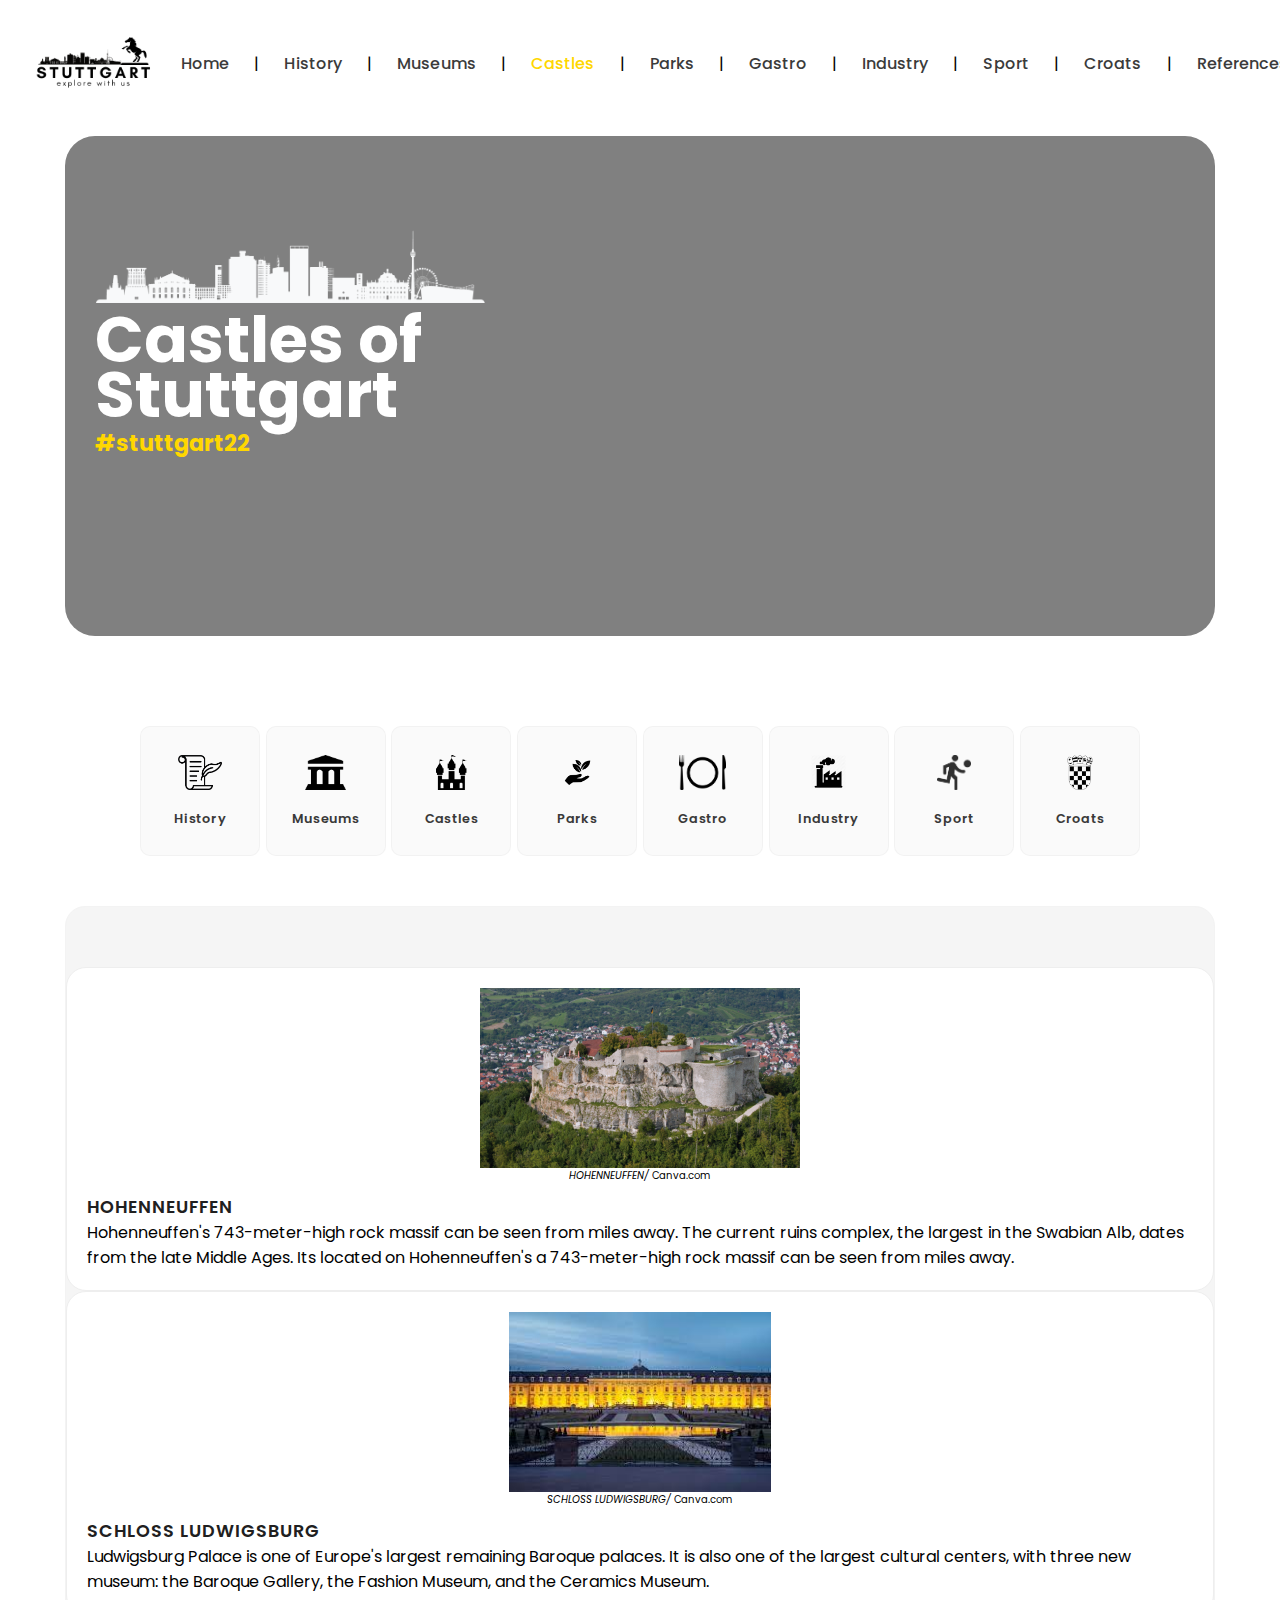
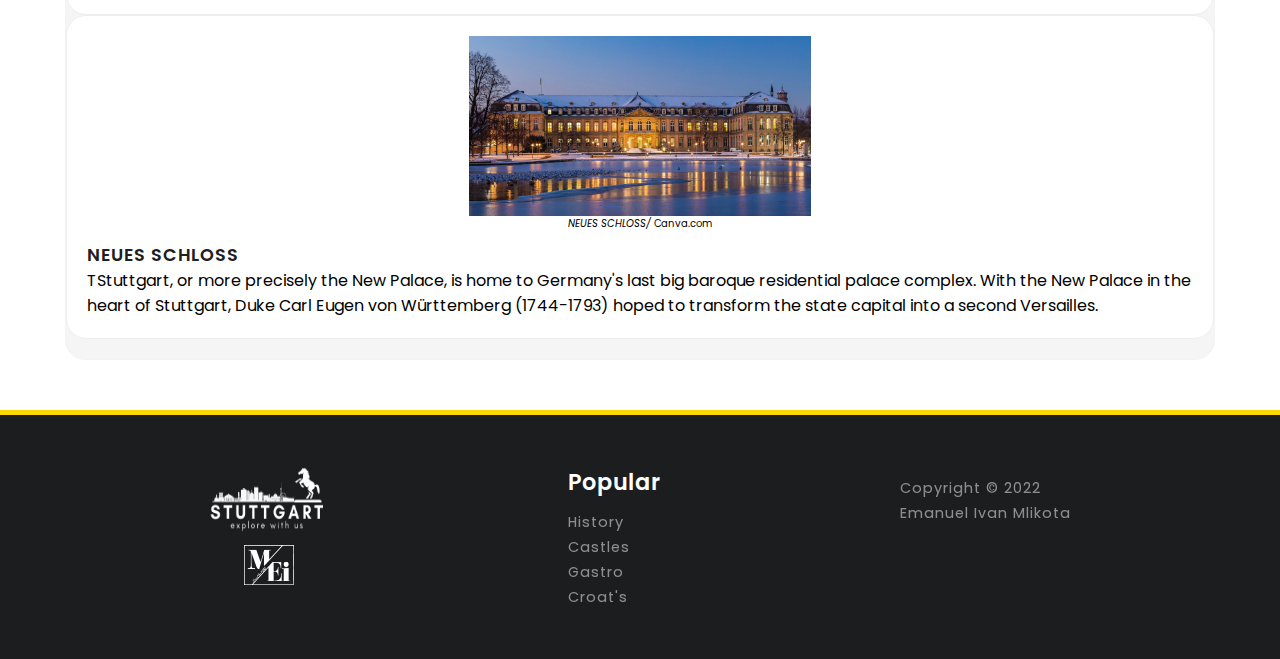
<file: castles.html>
<!-- ! STAVLJAO SAM HORIZONTALNE CRTE RADI LJEPSEG IZGLEDA U NAVBAR ALNE PROLAZE VALIDATION. -->
<!-- !TAKODJER NIJE TRAZI MI H1 NA 126 AL JER JE SECTION AL NE KORISTIM H1 NA TOM MJESTU ZA SVAKI HTML RADI ESTETIKE -->
<!-- !PROBAO SAM UREDIT KOD KOLIKO SAM MOGAO... BILO JE DOSTA KOPIRANJA REZANJA -->
<!-- !TAKODJER BIH NAGLASIO DA SAM DOSTA KOMENTIRAO NA OVAJ NACIN ========== ILI ------ PA MI I TO KAO ZUTU GRESKU DAJE POCISTIO SAM VECINU -->
<!-- !NADALJE POSAO SAM VAM PORUKU AL PREDPOSTAVLJAM DA NISTE IMALI VREMENA. UGLAVNOM KASNIM SA OVIM IZ DOSTA RAZLOGA AL ISPRICAT CU VAM UZIVO RADIJE NEGO PREKO KOMENTARA -->
<!-- ?NADAM SE DA CEETE RAZUMIT... HVALA & UGODAN SPRING BREAK-->
<!DOCTYPE html>
<html lang="en">
  <head>
    <meta charset="utf-8" />
    <meta name="viewport" content="width=device-width, initial-scale=1.0" />
    <!--Title-->
    <title>Castles</title>
    <!--Stylesheet-->
    <link rel="stylesheet" type="text/css" href="css/castles.css" />
    <!--logo in tab -->
    <link href="images/logo_new_black.png" rel="shortcut icon" />
    <!--Import-Font-Family-->
    <link
      href="https://fonts.googleapis.com/css2?family=Poppins:ital,wght@0,100;0,200;0,300;0,400;0,500;0,600;0,700;0,800;0,900;1,100;1,200;1,300;1,400;1,500;1,600;1,700;1,800;1,900&display=swap"
      rel="stylesheet"
    />
  </head>

  <body>
    <!--Navigation-->
    <nav class="navigation">
      <!--logo-->
      <!-- <a href="main.html" -->
      <img src="images/stuttgart2.png" class="logo" alt="stu" />

      <!--menu-btn-->
      <input type="checkbox" class="menu-btn" id="menu-btn" />
      <label for="menu-btn" class="menu-icon">
        <span class="nav-icon"></span>
      </label>

      <!--menu-->

      <ul class="menu">
        <li><a href="main.html">Home </a></li>
        |
        <li><a href="history.html">History</a></li>
        |
        <li><a href="museum.html">Museums</a></li>
        |
        <li><a href="castles.html" class="active">Castles</a></li>
        |
        <li><a href="park.html">Parks</a></li>
        |
        <li><a href="gastro.html">Gastro</a></li>
        |
        <li><a href="ind.html">Industry</a></li>
        |
        <li><a href="sport.html">Sport</a></li>
        |
        <li><a href="cro.html">Croats</a></li>
        |
        <li><a href="refrences.html">References</a></li>
      </ul>
    </nav>
    <!--nav-end-->

    <!--welcome-->
    <section id="welcome">
      <!--welcome pic-->
      <img src="images/stuttgart.png" class="city" alt="bg" />

      <!--welcome text-->
      <div class="welcome-text">
        <h1>Castles of Stuttgart</h1>
        <strong>#stuttgart22</strong>
      </div>
    </section>
    <!--welcome-end-->
    <!--==category-->
    <section id="category">
      <!--box-container-->
      <div class="category-container">
        <!--box-->
        <a href="history.html" class="category-box">
          <img src="images/history.png" alt="pic" />
          <span>History</span>
        </a>

        <!--box-->
        <a href="museum.html" class="category-box">
          <img src="images/museum.png" alt="pic" />
          <span>Museums</span>
        </a>

        <!--box-->
        <a href="castles.html" class="category-box">
          <img src="images/castle.png" alt="pic" />
          <span>Castles</span>
        </a>

        <!--box-->
        <a href="park.html" class="category-box">
          <img src="images/nature.png" alt="pic" />
          <span>Parks</span>
        </a>

        <!--box-->
        <a href="gastro.html" class="category-box">
          <img src="images/resto.png" alt="pic" />
          <span>Gastro</span>
        </a>
        <!--box-->
        <a href="ind.html" class="category-box">
          <img src="images/industry.png" alt="pic" />
          <span>Industry</span>
        </a>

        <!--box-->
        <a href="sport.html" class="category-box">
          <img src="images/sport.png" alt="pic" />
          <span>Sport</span>
        </a>

        <!--box-->
        <a href="cro.html" class="category-box">
          <img src="images/cro.svg.png" alt="pic" />
          <span>Croats</span>
        </a>
      </div>
    </section>
    <!--category-end-->
    <!--Popular-->
    <section id="popular-places">
      <!--box-->
      <div class="popular-box">
        <img src="images/castle1.jpg" alt="museum" />
        <p id="citeR"><cite>HOHENNEUFFEN/ </cite> Canva.com</p>
        <strong>HOHENNEUFFEN</strong>
        <p>Hohenneuffen's 743-meter-high rock massif can be seen from miles away.
          The current ruins complex, the largest in the Swabian Alb, dates from
          the late Middle Ages. Its located on Hohenneuffen's a 743-meter-high
          rock massif can be seen from miles away.
        </p>
      </div>

      <!--box-->
      <div class="popular-box">
        <img src="images/castle2.jpeg" alt="tv tower" />
        <p id="citeR"><cite>SCHLOSS LUDWIGSBURG/ </cite> Canva.com</p>
        <strong>SCHLOSS LUDWIGSBURG</strong>
        <p>
          Ludwigsburg Palace is one of Europe's largest remaining Baroque
          palaces. It is also one of the largest cultural centers, with three
          new museum: the Baroque Gallery, the Fashion Museum, and the Ceramics
          Museum.
        </p>
      </div>

      <!--box-->
      <div class="popular-box">
        <img src="images/castle3.jpeg" alt="Cannstatter Wasen" />
        <p id="citeR"><cite>NEUES SCHLOSS/ </cite> Canva.com</p>
        <strong>NEUES SCHLOSS</strong>
        <p>
          TStuttgart, or more precisely the New Palace, is home to Germany's
          last big baroque residential palace complex. With the New Palace in
          the heart of Stuttgart, Duke Carl Eugen von Württemberg (1744-1793)
          hoped to transform the state capital into a second Versailles.
        </p>
      </div>
    </section>
    <!--popular-places-end-->
    <!--Footer-->
    <footer>
      <div class="footer-container">
        <!--logo-container-->
        <div class="footer-logo">
          <a href="main.html"> <img src="images/stuttgart2.png" alt="st" /></a>
          <!--social-->
          <div class="footer-MyLogo">
            <a href="https://people.rit.edu/em5561/ISTE240/index.html">
              <img src="images/logo_new_black.png" alt="logo"
            /></a>
          </div>
        </div>

        <!--links-->
        <div class="footer-links">
          <strong>Popular</strong>
          <ul>
            <li><a href="history.html">History</a></li>
            <li><a href="ind.html">Castles</a></li>
            <li><a href="gastro.html">Gastro</a></li>
            <li><a href="cro.html">Croat's</a></li>
          </ul>
        </div>

        <!--links-->
        <div class="footer-links">
          <ul>
            <li><a>Copyright &copy 2022 </a></li>
            <li>
              <a href="https://people.rit.edu/em5561/ISTE240/index.html"
                >Emanuel Ivan Mlikota</a
              >
            </li>
          </ul>
        </div>
      </div>
    </footer>
  </body>
</html>
</file>
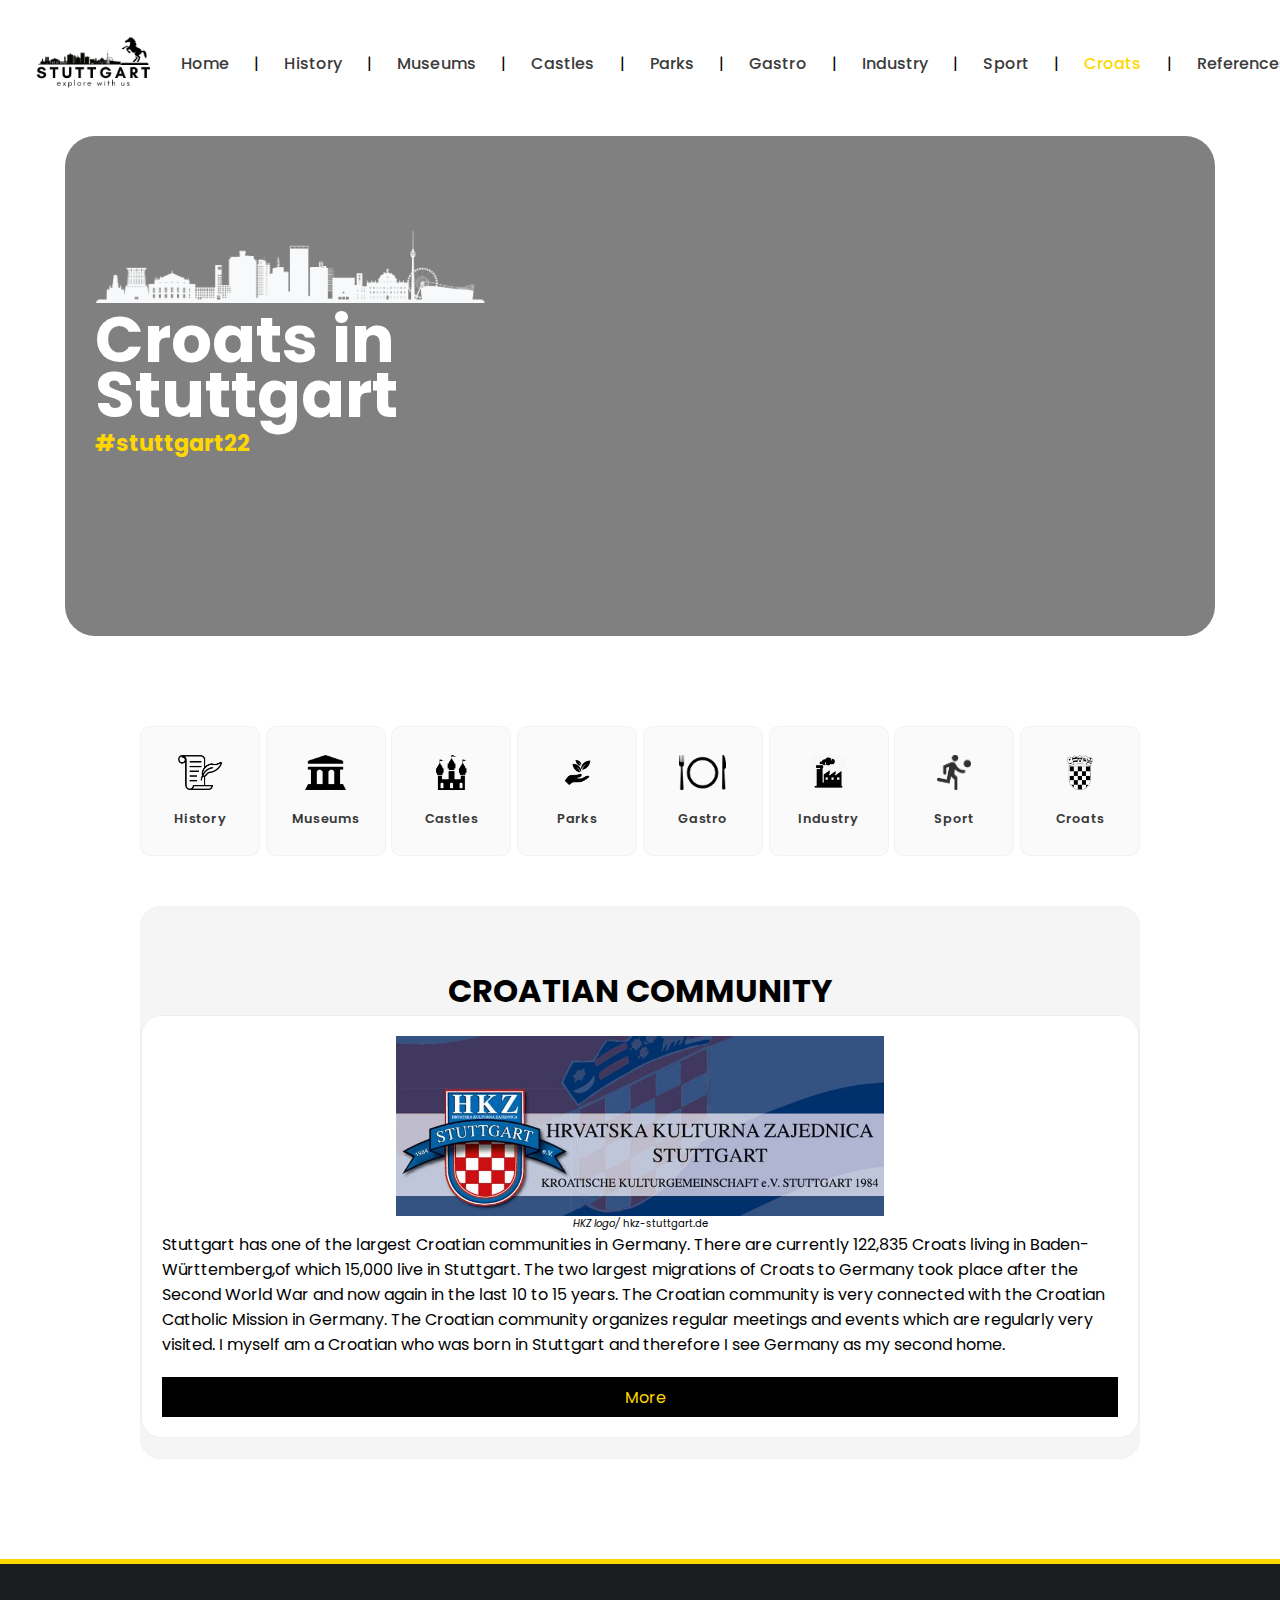
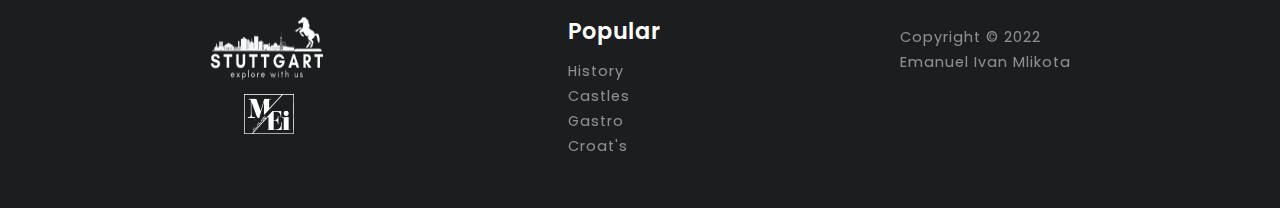
<file: cro.html>
<!-- ! STAVLJAO SAM HORIZONTALNE CRTE RADI LJEPSEG IZGLEDA U NAVBAR ALNE PROLAZE VALIDATION. -->
<!-- !TAKODJER NIJE TRAZI MI H1 NA 126 AL JER JE SECTION AL NE KORISTIM H1 NA TOM MJESTU ZA SVAKI HTML RADI ESTETIKE -->
<!-- !PROBAO SAM UREDIT KOD KOLIKO SAM MOGAO... BILO JE DOSTA KOPIRANJA REZANJA -->
<!-- !TAKODJER BIH NAGLASIO DA SAM DOSTA KOMENTIRAO NA OVAJ NACIN ========== ILI ------ PA MI I TO KAO ZUTU GRESKU DAJE POCISTIO SAM VECINU -->
<!-- !NADALJE POSAO SAM VAM PORUKU AL PREDPOSTAVLJAM DA NISTE IMALI VREMENA. UGLAVNOM KASNIM SA OVIM IZ DOSTA RAZLOGA AL ISPRICAT CU VAM UZIVO RADIJE NEGO PREKO KOMENTARA -->
<!-- ?NADAM SE DA CEETE RAZUMIT... HVALA & UGODAN SPRING BREAK-->
<!DOCTYPE html>
<html lang="en">
  <head>
    <meta charset="utf-8" />
    <meta name="viewport" content="width=device-width, initial-scale=1.0" />
    <!--Title-->
    <title>Croats</title>
    <!--Stylesheet-->
    <link rel="stylesheet" type="text/css" href="css/cro.css" />
    <!--===logo in tab -->
    <link href="images/logo_new_black.png" rel="shortcut icon" />
    <!--==Import-Font-Family-->
    <link
      href="https://fonts.googleapis.com/css2?family=Poppins:ital,wght@0,100;0,200;0,300;0,400;0,500;0,600;0,700;0,800;0,900;1,100;1,200;1,300;1,400;1,500;1,600;1,700;1,800;1,900&display=swap"
      rel="stylesheet"
    />
  </head>

  <body>
    <!--Navigation-->
    <nav class="navigation">
      <!--logo-->
      <img src="images/stuttgart2.png" class="logo" alt="stu" />

      <!--menu-btn-->
      <input type="checkbox" class="menu-btn" id="menu-btn" />
      <label for="menu-btn" class="menu-icon">
        <span class="nav-icon"></span>
      </label>

      <!--menu-->
      <!--menu-->
      <ul class="menu">
        <li><a href="main.html">Home</a></li>
        |
        <li><a href="history.html">History</a></li>
        |
        <li><a href="museum.html">Museums</a></li>
        |
        <li><a href="castles.html">Castles</a></li>
        |
        <li><a href="park.html">Parks</a></li>
        |
        <li><a href="gastro.html">Gastro</a></li>
        |
        <li><a href="ind.html">Industry</a></li>
        |
        <li><a href="sport.html">Sport</a></li>
        |
        <li><a href="cro.html" class="active">Croats</a></li>
        |
        <li><a href="refrences.html">References</a></li>
      </ul>
    </nav>
    <!--nav-end-->

    <!--welcome-->
    <section id="welcome">
      <!--welcome pic -->
      <img src="images/stuttgart.png" class="city" alt="bg" />

      <!--welcome text-->
      <div class="welcome-text">
        <h1>Croats in Stuttgart</h1>
        <strong>#stuttgart22</strong>
      </div>
    </section>
    <!--welcome-end-->

    <!--category-->
    <section id="category">
      <!--box-container-->
      <div class="category-container">
        <!--box-->
        <a href="history.html" class="category-box">
          <img src="images/history.png" alt="pic" />
          <span>History</span>
        </a>

        <!--box-->
        <a href="museum.html" class="category-box">
          <img src="images/museum.png" alt="pic" />
          <span>Museums</span>
        </a>

        <!--box-->
        <a href="castles.html" class="category-box">
          <img src="images/castle.png" alt="pic" />
          <span>Castles</span>
        </a>

        <!--box-->
        <a href="park.html" class="category-box">
          <img src="images/nature.png" alt="pic" />
          <span>Parks</span>
        </a>

        <!--box-->
        <a href="gastro.html" class="category-box">
          <img src="images/resto.png" alt="pic" />
          <span>Gastro</span>
        </a>
        <!--box-->
        <a href="ind.html" class="category-box">
          <img src="images/industry.png" alt="pic" />
          <span>Industry</span>
        </a>

        <!--box-->
        <a href="sport.html" class="category-box">
          <img src="images/sport.png" alt="pic" />
          <span>Sport</span>
        </a>

        <!--box-->
        <a href="cro.html" class="category-box">
          <img src="images/cro.svg.png" alt="pic" />
          <span>Croats</span>
        </a>
      </div>
      <!--category-end-->
      <!--Popular-->
      <section id="popular-places">
        <h1>CROATIAN COMMUNITY</h1>
        <!--box-->
        <div class="popular-box">
          <img src="images/hkz.jpg" alt="CannstatterWasen" />
          <p id="citeR"><cite>HKZ logo/ </cite> hkz-stuttgart.de</p>

          <p>
            Stuttgart has one of the largest Croatian communities in Germany.
            There are currently 122,835 Croats living in Baden-Württemberg,of
            which 15,000 live in Stuttgart. The two largest migrations of Croats
            to Germany took place after the Second World War and now again in
            the last 10 to 15 years. The Croatian community is very connected
            with the Croatian Catholic Mission in Germany. The Croatian
            community organizes regular meetings and events which are regularly
            very visited. I myself am a Croatian who was born in Stuttgart and
            therefore I see Germany as my second home.
          </p>
          <!--popular-btn-->
          <a href="https://www.hkz-stuttgart.de" class="popular-btn">
            <i class="fas fa-shopping-bag"></i> More
          </a>
        </div>
      </section>
      <!--popular-places-end-->
    </section>
    <!--popular-places-end-->
    <!--Footer-->
    <footer>
      <div class="footer-container">
        <!--logo-container-->
        <div class="footer-logo">
          <a href="main.html"> <img src="images/stuttgart2.png" alt="" /></a>
          <!--social-->
          <div class="footer-MyLogo">
            <a href="https://people.rit.edu/em5561/ISTE240/index.html">
              <img src="images/logo_new_black.png" alt=""
            /></a>
          </div>
        </div>

        <!--links-->
        <div class="footer-links">
          <strong>Popular</strong>
          <ul>
            <li><a href="history.html">History</a></li>
            <li><a href="ind.html">Castles</a></li>
            <li><a href="gastro.html">Gastro</a></li>
            <li><a href="cro.html">Croat's</a></li>
          </ul>
        </div>

        <!--links-->
        <div class="footer-links">
          <ul>
            <li><a>Copyright &copy 2022 </a></li>
            <li>
              <a href="https://people.rit.edu/em5561/ISTE240/index.html"
                >Emanuel Ivan Mlikota</a
              >
            </li>
          </ul>
        </div>
      </div>
    </footer>
  </body>
</html>
</file>
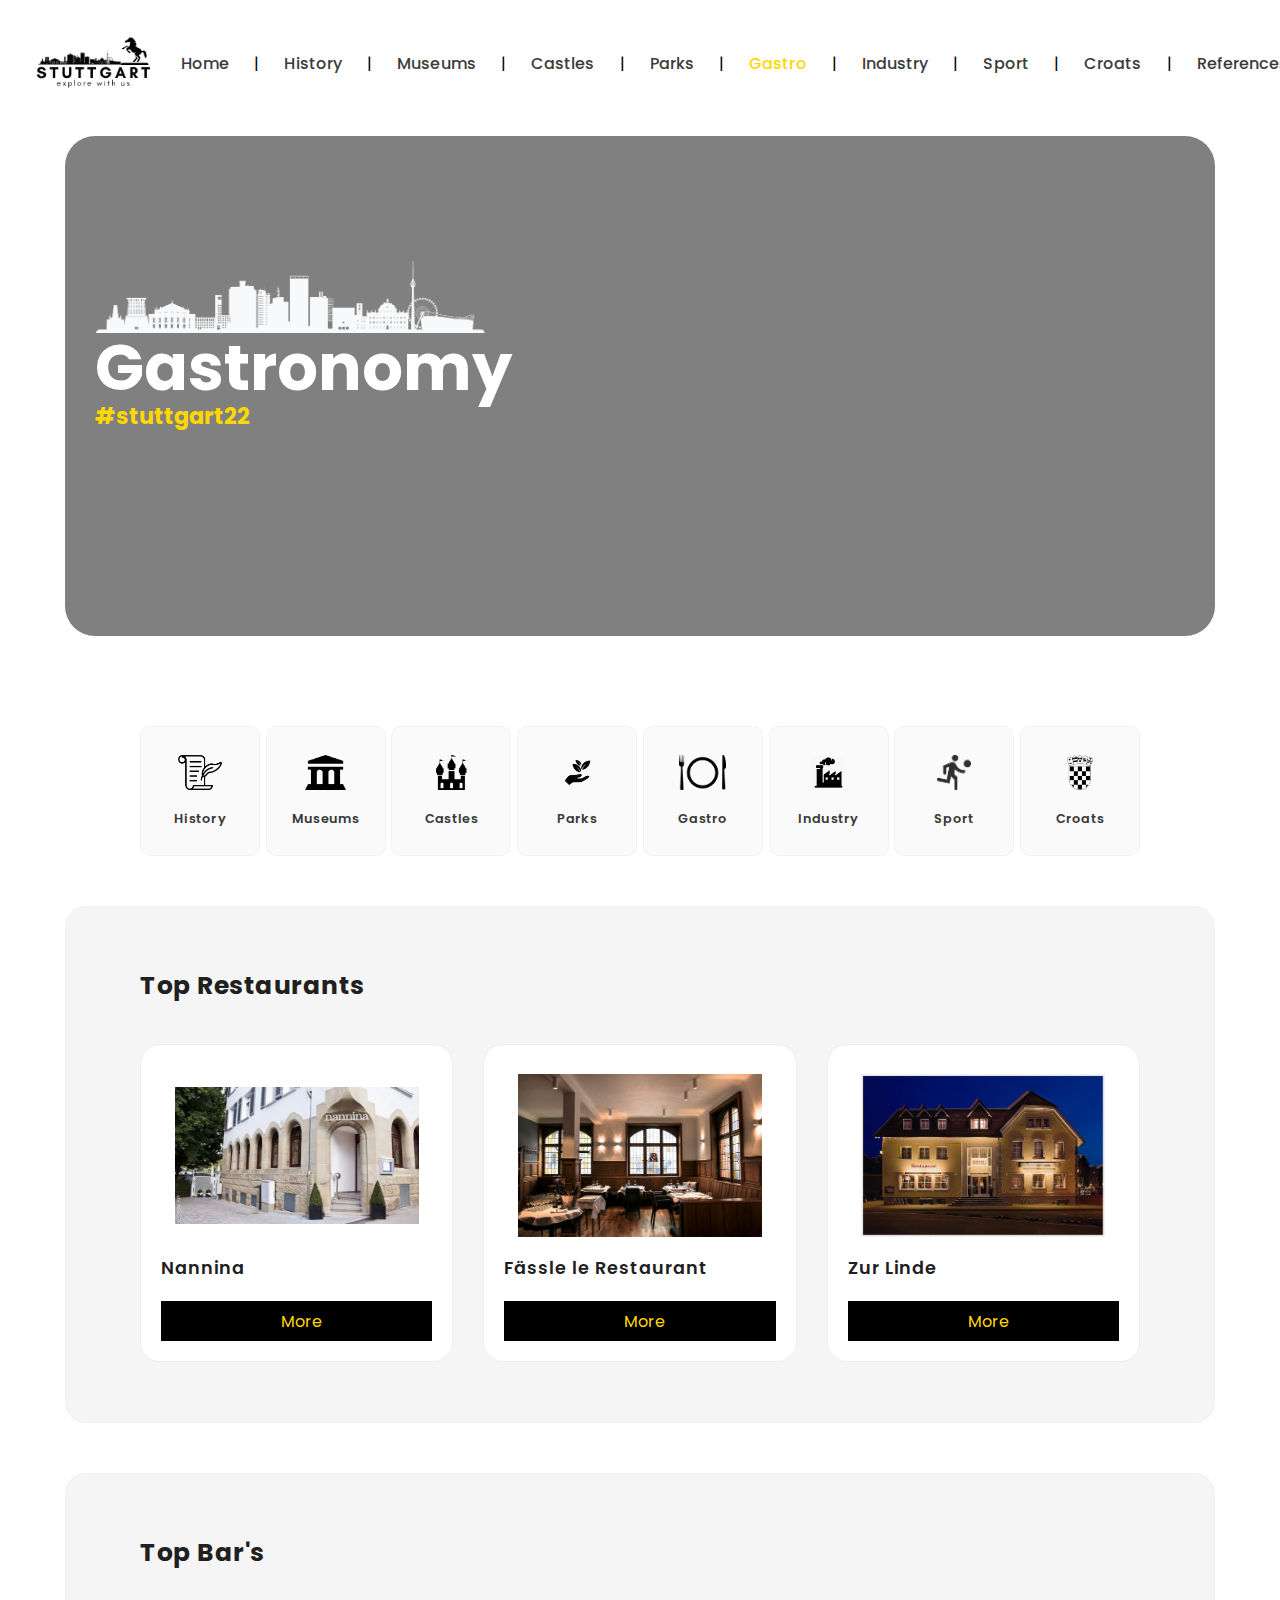
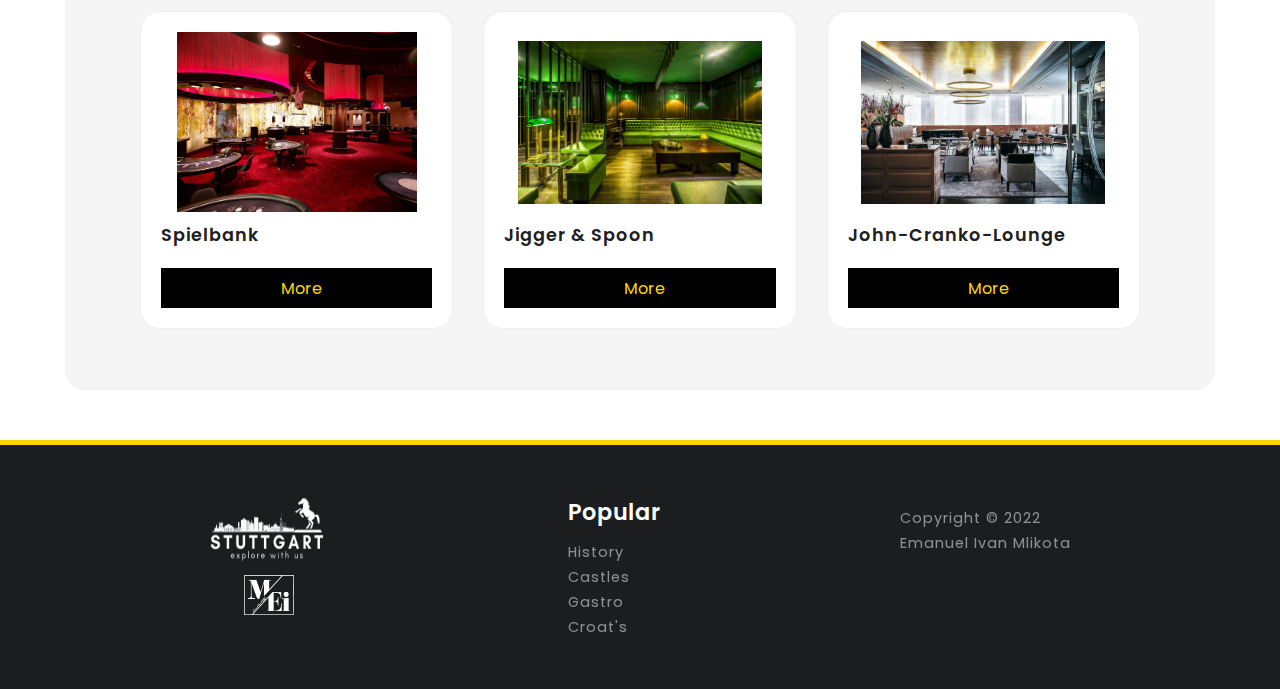
<file: gastro.html>
<!-- ! STAVLJAO SAM HORIZONTALNE CRTE RADI LJEPSEG IZGLEDA U NAVBAR ALNE PROLAZE VALIDATION. -->
<!-- !TAKODJER NIJE TRAZI MI H1 NA 126 AL JER JE SECTION AL NE KORISTIM H1 NA TOM MJESTU ZA SVAKI HTML RADI ESTETIKE -->
<!-- !PROBAO SAM UREDIT KOD KOLIKO SAM MOGAO... BILO JE DOSTA KOPIRANJA REZANJA -->
<!-- !TAKODJER BIH NAGLASIO DA SAM DOSTA KOMENTIRAO NA OVAJ NACIN ========== ILI ------ PA MI I TO KAO ZUTU GRESKU DAJE POCISTIO SAM VECINU -->
<!-- !NADALJE POSAO SAM VAM PORUKU AL PREDPOSTAVLJAM DA NISTE IMALI VREMENA. UGLAVNOM KASNIM SA OVIM IZ DOSTA RAZLOGA AL ISPRICAT CU VAM UZIVO RADIJE NEGO PREKO KOMENTARA -->
<!-- ?NADAM SE DA CEETE RAZUMIT... HVALA & UGODAN SPRING BREAK-->
<!doctype html>
<html lang="en">
<head>
    <meta charset="utf-8">
    <meta name="viewport" content="width=device-width, initial-scale=1.0">
    <!--Title-->
    <title>Castles</title>
    <!--Stylesheet-->
    <link rel="stylesheet" type="text/css" href="css/gastro.css" />
    <!--logo in tab -->
    <link href="images/logo_new_black.png" rel="shortcut icon" />
    <!--Import-Font-Family-->
    <link
        href="https://fonts.googleapis.com/css2?family=Poppins:ital,wght@0,100;0,200;0,300;0,400;0,500;0,600;0,700;0,800;0,900;1,100;1,200;1,300;1,400;1,500;1,600;1,700;1,800;1,900&display=swap"
        rel="stylesheet">

</head>

<body>

    <!--Navigation-->
    <nav class="navigation">

        <!--logo-->
        <!-- <a href="main.html" -->
        <img src="images/stuttgart2.png" class="logo" alt="stu">

        <!--menu-btn-->
        <input type="checkbox" class="menu-btn" id="menu-btn">
        <label for="menu-btn" class="menu-icon">
            <span class="nav-icon"></span>
        </label>


        <!--menu-->

        <ul class="menu">
            <li><a href="main.html">Home </a></li> |
            <li><a href="history.html">History</a></li>|
            <li><a href="museum.html">Museums</a></li>|
            <li><a href="castles.html" >Castles</a></li>|
            <li><a href="park.html">Parks</a></li>|
            <li><a href="gastro.html" class="active">Gastro</a></li>|
            <li><a href="ind.html">Industry</a></li>|
            <li><a href="sport.html">Sport</a></li>|
            <li><a href="cro.html">Croats</a></li>|
            <li><a href="refrences.html">References</a></li>
        </ul>
    </nav>
    <!--nav-end-->

    <!--welcome-->
    <section id="welcome">
        <!--welcome pic-->
        <img src="images/stuttgart.png" class="city" alt="bg">

        <!--welcome text-->
        <div class="welcome-text">
            <h1>Gastronomy</h1>
            <strong>#stuttgart22</strong>

        </div>

    </section>
    <!--welcome-end-->
    <!--=ategory-->
    <section id="category">
        <!--box-container-->
        <div class="category-container">

            <!--box-->
            <a href="history.html" class="category-box">
                <img src="images/history.png" alt="pic">
                <span>History</span>
            </a>

            <!--box-->
            <a href="museum.html" class="category-box">
                <img src="images/museum.png" alt="pic">
                <span>Museums</span>
            </a>

            <!--box-->
            <a href="castles.html" class="category-box">
                <img src="images/castle.png" alt="pic">
                <span>Castles</span>
            </a>

            <!--box-->
            <a href="park.html" class="category-box">
                <img src="images/nature.png" alt="pic">
                <span>Parks</span>
            </a>

            <!--box-->
            <a href="gastro.html" class="category-box">
                <img src="images/resto.png" alt="pic">
                <span>Gastro</span>
            </a>
            <!--box-->
            <a href="ind.html" class="category-box">
                <img src="images/industry.png" alt="pic">
                <span>Industry</span>
            </a>

            <!--box-->
            <a href="sport.html" class="category-box">
                <img src="images/sport.png" alt="pic">
                <span>Sport</span>
            </a>

            <!--box-->
            <a href="cro.html" class="category-box">
                <img src="images/cro.svg.png" alt="pic">
                <span>Croats</span>
            </a>

        </div>
    </section>
<!--category-en-->
    <!--Resto-->
    <section id="popular-places">

        <!--heading-->
        <div class="popular-heading">
            <h3>Top Restaurants</h3>
        </div>

        <!--box-container-->
        <div class="popular-container">

            <!--box-->
            <div class="popular-box">
                <img src="images/nannina.webp" alt="museum">
                <strong>Nannina</strong>
                <!--popular-btn------->
                <a href="https://guide.michelin.com/hr/en/baden-wurttemberg/stuttgart/restaurant/nannina" class="popular-btn">
                    <i class="fas fa-shopping-bag"></i> More
                </a>

            </div>

            <!--box-->
            <div class="popular-box">
                <img src="images/restaurant-faessle.jpg" alt="tv tower">
                <strong>Fässle le Restaurant</strong>

                <!--popular-btn-->
                <a href="https://guide.michelin.com/hr/en/baden-wurttemberg/stuttgart/restaurant/fassle-le-restaurant" class="popular-btn">
                    <i class="fas fa-shopping-bag"></i> More
                </a>
            </div>

          <!--box-->
            <div class="popular-box">
                <img src="images/zur.jpg" alt="Cannstatter Wasen">
                <strong>Zur Linde</strong>
                <!--popular-bt-->
                <a href="https://guide.michelin.com/hr/en/baden-wurttemberg/stuttgart/restaurant/zur-linde" class="popular-btn">
                    <i class="fas fa-shopping-bag"></i> More
                </a>
            </div>
    </section>
    <!--popular-places-end-->
    <!--bar-->
    <section id="popular-places">

        <!--heading-->
        <div class="popular-heading">
            <h3>Top Bar's</h3>
        </div>

        <!--box-container------>
        <div class="popular-container">

          <!--box-->
            <div class="popular-box">
                <img src="images/spielsaal-2.jpg" alt="museum">
                <strong>Spielbank</strong>
                <!--popular-btn------->
                <a href="https://www.spielbank-stuttgart.de" class="popular-btn">
                    <i class="fas fa-shopping-bag"></i> More
                </a>

            </div>

          <!--box-->
            <div class="popular-box">
                <img src="images/lounge.jpg" alt="tv tower">
                <strong>Jigger & Spoon</strong>

                <!--popular-btn------->
                <a href="https://jiggerandspoon.de" class="popular-btn">
                    <i class="fas fa-shopping-bag"></i> More
                </a>
            </div>

          <!--box-->
            <div class="popular-box">
                <img src="images/john-cranko-lounge.jpg" alt="Cannstatter Wasen">
                <strong>John-Cranko-Lounge</strong>
                <!--popular-btn------->
                <a href="https://jiggerandspoon.de" class="popular-btn">
                    <i class="fas fa-shopping-bag"></i> More
                </a>
            </div>
    </section>
     <!--popular-places-end-->
   <!--Footer-->
  <footer>
    <div class="footer-container">

      <!--logo-container-->
      <div class="footer-logo">
        <a href="main.html">
        <img src="images/stuttgart2.png" alt=""></a>
        <!--social-->
        <div class="footer-MyLogo">
          <a href="https://people.rit.edu/em5561/ISTE240/index.html">
          <img  src="images/logo_new_black.png" alt=""></a>
        </div>

      </div>


      <!--links-->
      <div class="footer-links">
        <strong>Popular</strong>
        <ul>
          <li><a href="history.html">History</a></li>
          <li><a href="ind.html">Castles</a></li>
          <li><a href="gastro.html">Gastro</a></li>
          <li><a href="cro.html">Croat's</a></li>
        </ul>
      </div>


      <!--links-->
      <div class="footer-links">
        <ul>
          <li><a>Copyright &copy 2022 </a></li>
          <li><a href="https://people.rit.edu/em5561/ISTE240/index.html">Emanuel Ivan Mlikota</a></li>
        </ul>
      </div>

    </div>
  </footer>
</body>
</html>
</file>
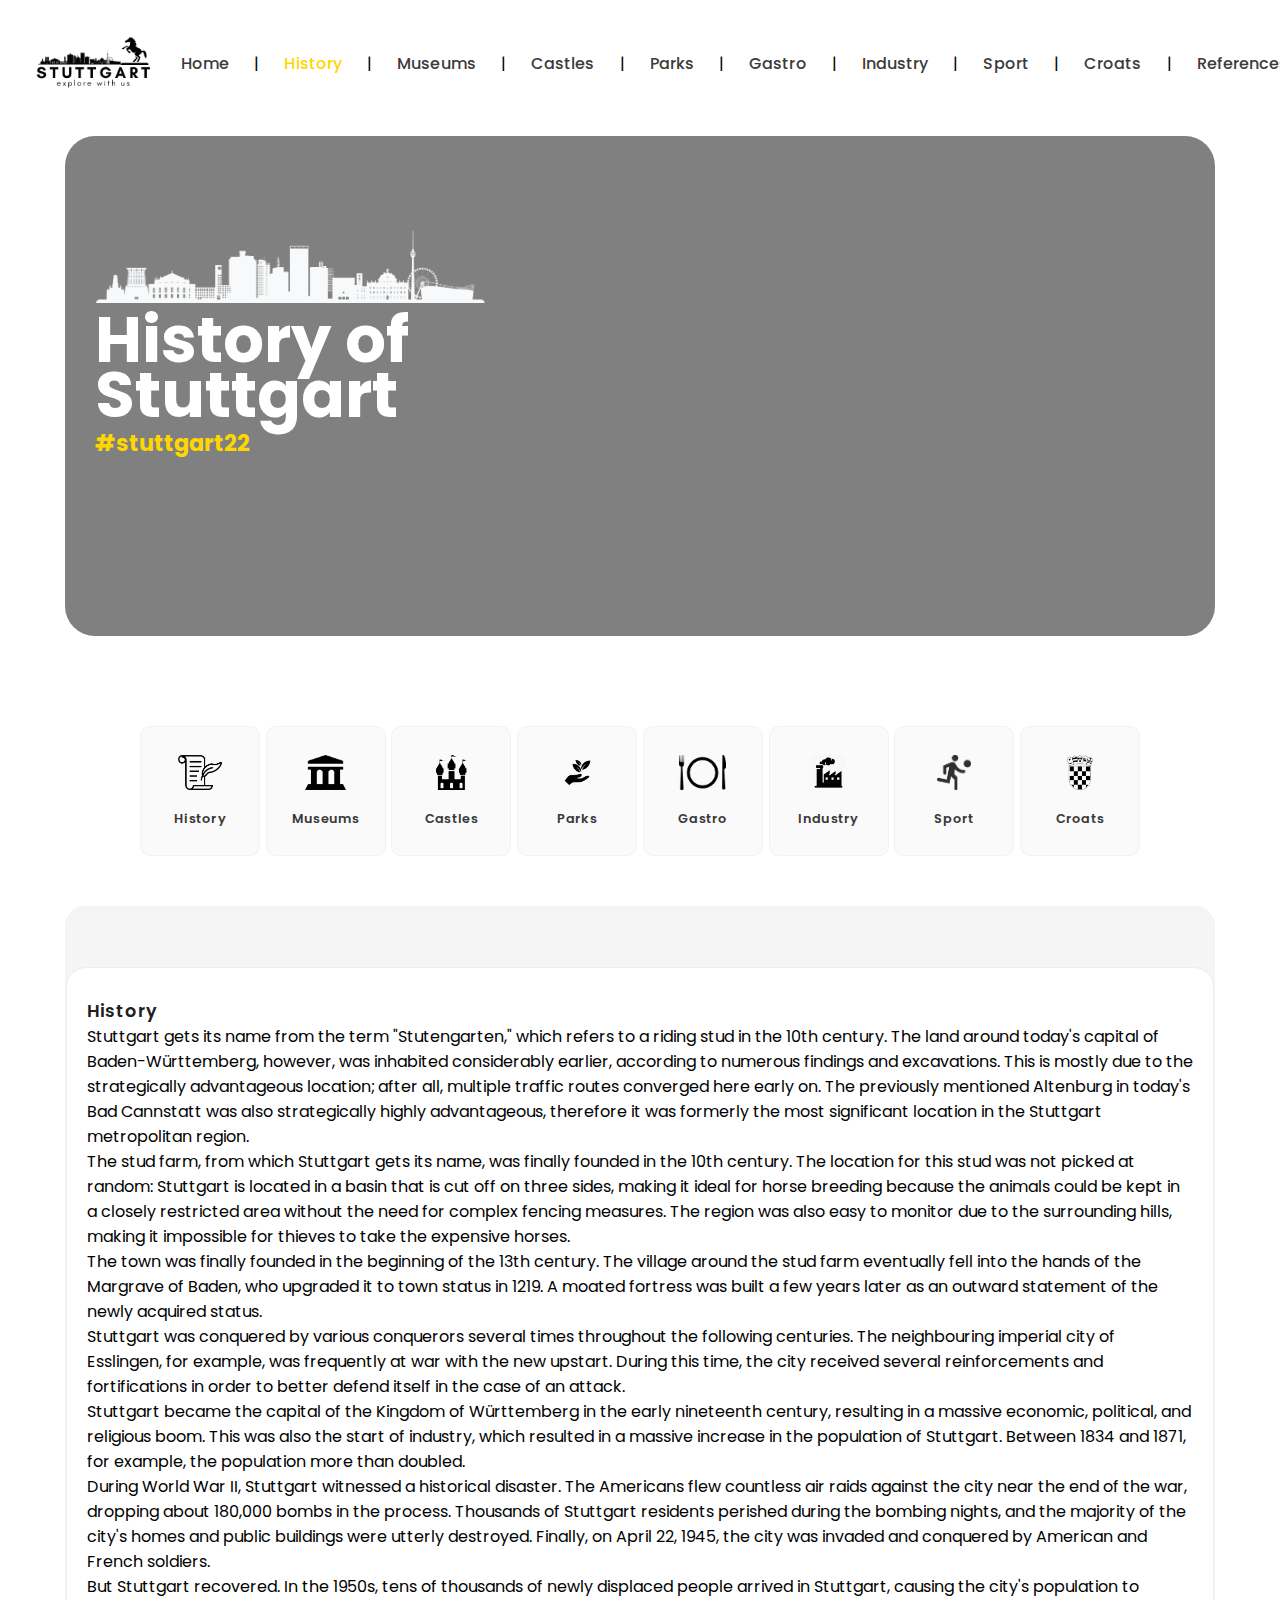
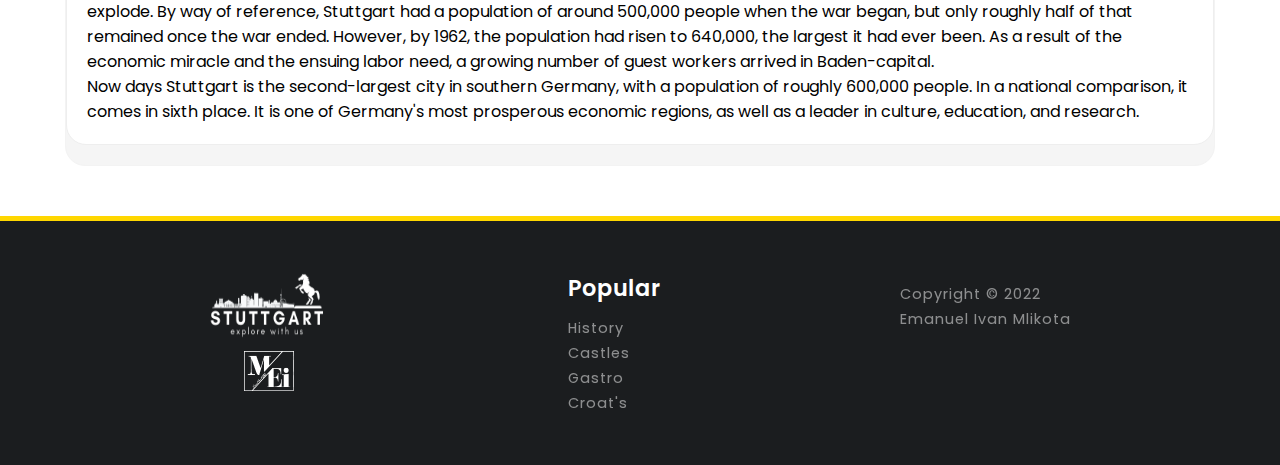
<file: history.html>
<!-- ! STAVLJAO SAM HORIZONTALNE CRTE RADI LJEPSEG IZGLEDA U NAVBAR ALNE PROLAZE VALIDATION. -->
<!-- !TAKODJER NIJE TRAZI MI H1 NA 126 AL JER JE SECTION AL NE KORISTIM H1 NA TOM MJESTU ZA SVAKI HTML RADI ESTETIKE -->
<!-- !PROBAO SAM UREDIT KOD KOLIKO SAM MOGAO... BILO JE DOSTA KOPIRANJA REZANJA -->
<!-- !TAKODJER BIH NAGLASIO DA SAM DOSTA KOMENTIRAO NA OVAJ NACIN ========== ILI ------ PA MI I TO KAO ZUTU GRESKU DAJE POCISTIO SAM VECINU -->
<!-- !NADALJE POSAO SAM VAM PORUKU AL PREDPOSTAVLJAM DA NISTE IMALI VREMENA. UGLAVNOM KASNIM SA OVIM IZ DOSTA RAZLOGA AL ISPRICAT CU VAM UZIVO RADIJE NEGO PREKO KOMENTARA -->
<!-- ?NADAM SE DA CEETE RAZUMIT... HVALA & UGODAN SPRING BREAK-->
<!doctype html>
<html lang="en">

<head>
  <meta charset="utf-8">
  <meta name="viewport" content="width=device-width, initial-scale=1.0">
  <!--Title-->
  <title>Castles</title>
  <!--Stylesheet-->
  <link rel="stylesheet" type="text/css" href="css/history.css" />
  <!--logo in tab -->
  <link href="images/logo_new_black.png" rel="shortcut icon" />
  <!--Import-Font-Family-->
  <link
    href="https://fonts.googleapis.com/css2?family=Poppins:ital,wght@0,100;0,200;0,300;0,400;0,500;0,600;0,700;0,800;0,900;1,100;1,200;1,300;1,400;1,500;1,600;1,700;1,800;1,900&display=swap"
    rel="stylesheet">

</head>

<body>

  <!--Navigation-->
  <nav class="navigation">

    <!--logo-->
    <!-- <a href="main.html" -->
    <img src="images/stuttgart2.png" class="logo" alt="stu">

    <!--menu-btn-->
    <input type="checkbox" class="menu-btn" id="menu-btn">
    <label for="menu-btn" class="menu-icon">
      <span class="nav-icon"></span>
    </label>


    <!--menu-->

    <ul class="menu">
      <li><a href="main.html">Home </a></li> |
      <li><a href="history.html" class="active">History</a></li>|
      <li><a href="museum.html">Museums</a></li>|
      <li><a href="castles.html">Castles</a></li>|
      <li><a href="park.html">Parks</a></li>|
      <li><a href="gastro.html">Gastro</a></li>|
      <li><a href="ind.html">Industry</a></li>|
      <li><a href="sport.html">Sport</a></li>|
      <li><a href="cro.html">Croats</a></li>|
      <li><a href="refrences.html">References</a></li>
    </ul>
  </nav>
  <!--nav-end-->

  <!--welcome-->
  <section id="welcome">
    <!--welcome pic-->
    <img src="images/stuttgart.png" class="city" alt="bg">

    <!--welcome text-->
    <div class="welcome-text">
      <h1>History of Stuttgart</h1>
      <strong>#stuttgart22</strong>

    </div>

  </section>
  <!--welcome-end-->
  <!--=ategory-->
  <section id="category">
    <!--box-container-->
    <div class="category-container">

      <!--box-->
      <a href="history.html" class="category-box">
        <img src="images/history.png" alt="pic">
        <span>History</span>
      </a>

      <!--box-->
      <a href="museum.html" class="category-box">
        <img src="images/museum.png" alt="pic">
        <span>Museums</span>
      </a>

      <!--box-->
      <a href="castles.html" class="category-box">
        <img src="images/castle.png" alt="pic">
        <span>Castles</span>
      </a>

      <!--box-->
      <a href="park.html" class="category-box">
        <img src="images/nature.png" alt="pic">
        <span>Parks</span>
      </a>

      <!--box-->
      <a href="gastro.html" class="category-box">
        <img src="images/resto.png" alt="pic">
        <span>Gastro</span>
      </a>
      <!--box-->
      <a href="ind.html" class="category-box">
        <img src="images/industry.png" alt="pic">
        <span>Industry</span>
      </a>

      <!--box-->
      <a href="sport.html" class="category-box">
        <img src="images/sport.png" alt="pic">
        <span>Sport</span>
      </a>

      <!--box-->
      <a href="cro.html" class="category-box">
        <img src="images/cro.svg.png" alt="pic">
        <span>Croats</span>
      </a>

    </div>
  </section>
  <!--category-en-->
  <!--Resto-->
  <section id="popular-places">
    <!--box-->
    <div class="popular-box">
      <strong>History</strong>
      <!--history text-->
      <p>Stuttgart gets its name from the term "Stutengarten," which refers to a riding stud in the 10th century.
        The land around today's capital of Baden-Württemberg, however, was inhabited considerably earlier, according to
        numerous findings and excavations.
        This is mostly due to the strategically advantageous location; after all, multiple traffic routes converged here
        early on. The previously mentioned Altenburg in today's Bad Cannstatt was also strategically highly
        advantageous,
        therefore it was formerly the most significant location in the Stuttgart metropolitan region.<br> The stud farm,
        from which Stuttgart gets its name, was finally founded in the 10th century.
        The location for this stud was not picked at random:
        Stuttgart is located in a basin that is cut off on three sides, making it ideal for horse breeding because the
        animals could be kept in a closely restricted area without the need for complex fencing measures.
        The region was also easy to monitor due to the surrounding hills, making it impossible for thieves to take the
        expensive horses.<br>The town was finally founded in the beginning of the 13th century.
        The village around the stud farm eventually fell into the hands of the Margrave of Baden, who upgraded it to
        town status in 1219.
        A moated fortress was built a few years later as an outward statement of the newly acquired status.<br>Stuttgart
        was conquered by various conquerors several times throughout the following centuries.
        The neighbouring imperial city of Esslingen, for example, was frequently at war with the new upstart.
        During this time, the city received several reinforcements and fortifications in order to better defend itself
        in the case of an attack.<br>Stuttgart became the capital of the Kingdom of Württemberg in the early nineteenth
        century, resulting in a massive economic, political, and religious boom.
        This was also the start of industry, which resulted in a massive increase in the population of Stuttgart.
        Between 1834 and 1871, for example, the population more than doubled.<br>During World War II, Stuttgart
        witnessed a historical disaster.
        The Americans flew countless air raids against the city near the end of the war, dropping about 180,000 bombs in
        the process.
        Thousands of Stuttgart residents perished during the bombing nights, and the majority of the city's homes and
        public buildings were utterly destroyed.
        Finally, on April 22, 1945, the city was invaded and conquered by American and French soldiers.<br>But Stuttgart
        recovered. In the 1950s, tens of thousands of newly displaced people arrived in Stuttgart,
        causing the city's population to explode. By way of reference, Stuttgart had a population
        of around 500,000 people when the war began, but only roughly half of that remained once the war ended. However,
        by 1962, the population had risen to 640,000, the largest it had ever been. As a result of the economic miracle
        and the ensuing labor need, a growing number of guest workers arrived in Baden-capital.<br>
        Now days Stuttgart is the second-largest city in southern Germany, with a population of roughly 600,000 people.
        In a national comparison, it comes in sixth place. It is one of Germany's most prosperous economic regions, as
        well as a leader in culture, education, and research.

    </div>


  </section>
  <!--popular-places-end-->
  <!--Footer-->
  <footer>
    <div class="footer-container">

      <!--logo-container-->
      <div class="footer-logo">
        <a href="main.html">
          <img src="images/stuttgart2.png" alt=""></a>
        <!--social-->
        <div class="footer-MyLogo">
          <a href="https://people.rit.edu/em5561/ISTE240/index.html">
            <img src="images/logo_new_black.png" alt=""></a>
        </div>

      </div>


      <!--links-->
      <div class="footer-links">
        <strong>Popular</strong>
        <ul>
          <li><a href="history.html">History</a></li>
          <li><a href="ind.html">Castles</a></li>
          <li><a href="gastro.html">Gastro</a></li>
          <li><a href="cro.html">Croat's</a></li>
        </ul>
      </div>


      <!--links-->
      <div class="footer-links">
        <ul>
          <li><a>Copyright &copy 2022 </a></li>
          <li><a href="https://people.rit.edu/em5561/ISTE240/index.html">Emanuel Ivan Mlikota</a></li>
        </ul>
      </div>

    </div>
  </footer>
</body>

</html>
</file>
<file: css/castles.css>
*{
    font-family: poppins;
    margin: 0px;
    padding: 0px;
    box-sizing: border-box;
    scroll-behavior: smooth;
}
ul{
    list-style: none;
}
a{
    text-decoration: none;
}
body{
    margin: 0px;
    padding: 0px;
    font-family: poppins;
}


/*==Navigation=====================================*/
.navigation{
    display: flex;
    justify-content: space-between;
    align-items: center;
    padding: 35px;
    max-width: 1500px;
    width: 100%;
    margin: auto;
}
.menu{
    display: flex;
    position: relative;
  
}
.menu li a{
    padding: 3px 10px;
    margin: 0px 15px;
    color: #3b3b3b;
    font-weight: 500;
    letter-spacing: 0.1px;
    transition: all ease 0.3s;
}
.logo{
    height: 10%;
    width: 10%;
    color: #202020;
}

.right-nav{
    display: grid;
    grid-template-columns: auto auto;
    grid-gap: 25px;
}
.right-nav a{
    width:40px;
    height: 40px;
    display: flex;
    justify-content: center;
    align-items: center;
    border-radius: 50%;
    position: relative;
}
.right-nav a span{
    position: absolute;
    top: -7px;
    right: -7px;
    width:20px;
    height: 20px;
    display: flex;
    justify-content: center;
    align-items: center;
    border-radius: 50%;
    color: #ffffff;
    font-size: 0.6rem;
    font-weight: 500;
}
.menu li a:hover,
.menu .active  {
    color: gold;
    transition: all ease 0.3s;
    
}
  

/*==welcome========================*/
#welcome{
    max-width: 1250px;
    height: 500px;
    border-radius: 30px;
    background-color: gray;
    margin: 10px auto;
    position: relative;
    overflow: hidden;
    background-image: url(../images/castlesV.mp4);
    background-repeat: no-repeat;
    background-size:cover;
    background-position: right;
    padding: 20px;
    display: flex;
    align-items: center;
}
.city{
    position: absolute;
    left:30px;
    top: -20px;
    width: 390px;
    height: 300px;
    object-fit: contain;
    object-position: center;
    filter: invert();
}

.welcome-text{
    display: flex;
    flex-direction: column;
    width: 500px;
    margin-left: 10px;
    position: relative;
}
.welcome-text h1{
    font-size: 4rem;
    line-height: 55px;
    color: white;
}
.welcome-text strong{
    color: gold;
    font-size: 1.4rem;
    margin-top: 4px;
}
/*==category================================*/
#category,
#popular-places,

#stIndustry{
    display: flex;
    flex-direction: column;
    max-width: 1000px;
    margin: 50px auto;
}
.category-heading,
.popular-heading,
.bigIII-heading{
    display: flex;
    justify-content: space-between;
    align-items: center;
}
.category-heading h2,
.popular-heading h3,
.bigIII-heading h3{
    font-size: 1.56rem;
    font-weight: 700;
    color: #202020;
    letter-spacing: 0.5px;
}
.category-heading span,
.popular-heading span{
    color: #a7a7a7;
    font-weight: 400;
    letter-spacing: 1px;
}
.category-container{
    display: flex;
    justify-content: space-between;
    align-items: center;
    margin-top: 40px;
}
.category-box{
    display: flex;
    flex-direction: column;
    align-items: center;
    justify-content: center;
    background-color: #fafafa;
    border-radius: 10px;
    min-height: 130px;
    width: 120px;
    border: 1px solid rgba(0,0,0,0.03);
}
.category-box img{
    height: 35px;
    width: 50px;
    object-fit: contain;
    object-position: center;
    transition: all ease 0.1s;
}
.category-box span{
    color: #393939;
    font-size: 0.8rem;
    margin-top: 20px;
    letter-spacing: 0.3px;
    font-weight: 600;
}
.category-box:hover img{
    transform: scale(1.1);
    transition: all ease 0.1s;
}
/*==popular-places========================*/
#citeR{
    text-align: center;
    font-size: 10px;
  
  }
#popular-places{
    display: flex;
    flex-direction: column;
    justify-content: center;
    max-width: 1150px;
    margin: 50px auto;
    padding: 60px 0px 20px 0px;
    border-radius: 20px;
    background-color: whitesmoke;
    border: 1px solid #f3f3f3;
    align-items: center;

}
.popular-container{
    display: grid;
    grid-template-columns: 1fr 1fr 1fr;
    grid-gap: 30px;
    align-items: center;
    margin: 40px 0px;
}
.popular-box img{
    width: 90%;
    height: 180px;
    object-fit: contain;
    object-position: center;
    margin: auto;
}
.popular-box{
    width: 100%;
    border: 1px solid #eeeeee;
    border-radius: 20px;
    background-color: #ffffff;
    padding: 20px;
    display: flex;
    flex-direction: column;
    position: relative;
}
.popular-box strong{
    color: #202020;
    font-size: 1.1rem;
    letter-spacing: 1px;
    font-weight: 600;
    margin-top: 10px;
}
.popular-box .quantity{
    color: #949494;
    font-size: 0.8rem;
    font-weight: 500;
    letter-spacing: 1px;
}
.popular-box .price{
    margin-top: 10px;
    font-weight: 600;
    font-size: 1.4rem;
    color: #393939;
}
.popular-box .popular-btn{
    width:100%;
    height: 40px;
    background-color: black;
    color: gold;
    display: flex;
    justify-content: center;
    align-items: center;
    margin-top: 20px;
    transition: all ease 0.3s;
}
.popular-box .popular-btn i{
    margin-right: 10px;
}
.popular-box .popular-btn:hover{
    background-color: gold;
    color: #ffffff;
    transition: all ease 0.3s;
}
.popular-box .like-btn{
    position: absolute;
    right: 30px;
    top: 20px;
    color: gold;
    font-size: 1.3rem;
}

.popular-container,
.popular-heading{
    max-width: 1000px;
    width: 100%;
}
/*==footer============================*/
footer{
    background-color: #1b1d1f;
    padding: 50px 20px;
    border-top: 5px solid gold;
}
.footer-container{
    max-width: 1100px;
    margin: auto;
    display: flex;
    justify-content: space-around;
    align-items: flex-start;
}
.footer-logo{
    display: flex;
    flex-direction: column;
    justify-content: center;
    align-items: center;
}
.footer-logo img{
    width:120px;
    height: 70px;
    display: flex;
    transition: all ease 0.3s;
    filter: invert();
}
.footer-logo a span{
    color: gold;
}
.footer-MyLogo{
    display: flex;
    margin-top: 10px;
}
.footer-MyLogo img{
    width:50px;
    height: 40px;
    display: flex;
    transition: all ease 0.3s;
    filter: invert();
}
.footer-MyLogo img:hover{
    background-color: gold;
    transition: all ease 0.3s;
}
.footer-links strong{
    color: #ffffff;
    font-size: 1.4rem;
    font-weight: 600;
}
.footer-links ul{
    margin-top: 10px;
}
.footer-links ul li a{
    color: #ffffff;
    opacity: 0.5;
    margin: 4px 0px;
    font-size: 0.9rem;
    letter-spacing: 1px;
    transition: all ease 0.3s;
}
.footer-links li a:hover{
    opacity: 1;
    transition: all ease 0.3s;
}
/*==Making-Responsive===================================*/
.menu-icon,
.menu-btn{
    display: none;
}
@media(max-width:1280px){
    #welcome{
        width:1150px;
    }
}
@media(max-width:1200px){
    #welcome{
        width:90%;
        height: 500px;
    }
    
    #popular-places,
    #map{
        width: 90%;
    }
   
}
@media(max-width:1050px){
    .city{
        width: 150px;
        height: 150px;
        top: -20px;
    }
    #welcome{
        background-size: 700px;
    }
    #category{
        width: 90%;
    }
}
@media(max-width:965px){
    .navigation{
        justify-content: space-between;
        height: 65px;
        padding: 35px 25px;
    }
    .logo{
        font-size: 1.2rem;
    }
    .navigation .menu{
        display: none;
        position: absolute;
        top: 65px;
        left: 0px;
        z-index: 100;
        background-color: #ffffff;
        width: 100%;
        padding: 0px;
        margin: 0px;
        border-bottom: 1px solid rgba(245,245,245);
    }
    .navigation .menu li{
        width: 100%;
        margin: 0px;
        padding: 0px;
    }
    .navigation .menu li a{
        width: 100%;
        height: 40px;
        display: flex;
        align-items: center;
        padding: 30px 20px;
        margin: 0px;
        border: 1px solid rgba(248,247,247,0.5);
    }
    .menu-icon{
        display: block;
    }
    .navigation .menu-icon{
        cursor: pointer;
        float: right;
        padding: 5px;
        position: relative;
        user-select: none;
        z-index: 2;
    }
    .navigation .menu-icon .nav-icon{
        background-color: #141414cc;
        display: block;
        height: 2px;
        width: 25px;
        position: relative;
        transition: background 0.2s ease-out;
    }
    .navigation .menu-icon .nav-icon::before,
    .navigation .menu-icon .nav-icon::after{
        background-color: #141414cc;
        content: '';
        display: block;
        position: absolute;
        width: 100%;
        height: 100%;
        transition: all ease-out 0.2s;
    }
    .navigation .menu-icon .nav-icon::before{
        top: 7px;
    }
    .navigation .menu-icon .nav-icon::after{
        top: -7px;
    }
    .navigation .menu-btn:checked ~ .menu-icon .nav-icon::before{
        transform: rotate(-45deg);
        top: 0px;
    }
    .navigation .menu-btn:checked ~ .menu-icon .nav-icon::after{
        transform: rotate(45deg);
        top: 0px;
    }
    .navigation .menu-btn:checked ~ .menu-icon .nav-icon{
        background-color: transparent;
    } 
    .navigation .menu-btn:checked ~ .menu{
        display: block;
    }   

    #welcome{
        height: 400px;
        background-size: 500px;
    }
 
    .category-container{
        flex-wrap: wrap;
        justify-content: center;
    }
    .category-box{
        margin: 10px;
    }
    .popular-container{
        grid-template-columns: 1fr 1fr;
    }
    
    #map{
        flex-direction: column;
        height: 100%;
        background-color: transparent;
        margin-top: 0px;
        width: 90%;
        max-width: 100%;
    }
    .mapPhone{
        height: 450px;
        width: 220px;
    }
    .map-text{
        max-width: 100%;
        background-color: #ecf7ee;
        padding: 20px;
        border-radius: 20px;
        margin-top: 20px;
        display: flex;
        flex-direction: column;
        justify-content: center;
        align-items: center;
        text-align: center;
    }
    .footer-container{
        display: grid;
        grid-template-columns: 1fr 1fr;
    }
    .footer-links{
        text-align: center;
    }
}
@media(max-width:750px){
    #welcome{
        height: 300px;
    }
    .welcome-text{
        margin-left: 20px;
    }
    .welcome-text h1{
        font-size: 2rem;
        line-height: 30px;
    }
    .city{
        display: none;
    }
   
}
@media(max-width:500px){
    #welcome{
        height: 200px;
        background-size: 300px;
    }
    .welcome-text{
        margin-left: 0px;
        max-width: 100%;
    }
    .welcome-text h1{
        font-size: 1.3rem;
    }
    .category-container{
        display: grid;
        grid-template-columns: 1fr 1fr;
        grid-gap: 15px;
    }
    .category-box{
        width: 100%;
        margin: 0px;
    }
    .popular-container{
        grid-template-columns: 1fr;
    
    }
    .footer-container{
        grid-template-columns: 1fr;
    }
    .footer-links{
        margin-top: 10px;
    }
}
@media(max-width:400px){
    .category-heading h2,
    .popular-heading h3{
        font-size: 1.2rem;
    }
}
@media(max-width:350px){
    .map-btns{
        flex-direction: column;
    }
    .map-btns a{
        margin: 4px 0px;
        width: 140px;
    }
    .map-btns a img{
        width: 100%;
    }
    .right-nav{
        grid-gap: 5px;
    }
}
</file>
<file: css/cro.css>
*{
    font-family: poppins;
    margin: 0px;
    padding: 0px;
    box-sizing: border-box;
    scroll-behavior: smooth;
}
ul{
    list-style: none;
}
a{
    text-decoration: none;
}
body{
    margin: 0px;
    padding: 0px;
    font-family: poppins;
}


/*==Navigation=====================================*/
.navigation{
    display: flex;
    justify-content: space-between;
    align-items: center;
    padding: 35px;
    max-width: 1500px;
    width: 100%;
    margin: auto;
}
.menu{
    display: flex;
    position: relative;
  
}
.menu li a{
    padding: 3px 10px;
    margin: 0px 15px;
    color: #3b3b3b;
    font-weight: 500;
    letter-spacing: 0.1px;
    transition: all ease 0.3s;
}
.logo{
    height: 10%;
    width: 10%;
    color: #202020;
}

.right-nav{
    display: grid;
    grid-template-columns: auto auto;
    grid-gap: 25px;
}
.right-nav a{
    width:40px;
    height: 40px;
    display: flex;
    justify-content: center;
    align-items: center;
    border-radius: 50%;
    position: relative;
}
.right-nav a span{
    position: absolute;
    top: -7px;
    right: -7px;
    width:20px;
    height: 20px;
    display: flex;
    justify-content: center;
    align-items: center;
    border-radius: 50%;
    color: #ffffff;
    font-size: 0.6rem;
    font-weight: 500;
}
.menu li a:hover,
.menu .active  {
    color: gold;
    transition: all ease 0.3s;
    
}

/*==welcome========================*/
#welcome{
    max-width: 1250px;
    height: 500px;
    border-radius: 30px;
    background-color: gray;
    margin: 10px auto;
    position: relative;
    overflow: hidden;
    background-image: url(../images/croV.mp4);
    background-repeat: no-repeat;
    background-size:cover;
    background-position: right;
    padding: 20px;
    display: flex;
    align-items: center;
}
.city{
    position: absolute;
    left:30px;
    top: -20px;
    width: 390px;
    height: 300px;
    object-fit: contain;
    object-position: center;
    filter: invert();
}

.welcome-text{
    display: flex;
    flex-direction: column;
    width: 500px;
    margin-left: 10px;
    position: relative;
}
.welcome-text h1{
    font-size: 4rem;
    line-height: 55px;
    color: white;
}
.welcome-text strong{
    color: gold;
    font-size: 1.4rem;
    margin-top: 4px;
}
/*==category================================*/
#category,
#popular-places,
#popular-bundle-pack,
#stIndustry{
    display: flex;
    flex-direction: column;
    max-width: 1000px;
    margin: 50px auto;
}
.category-heading,
.popular-heading,
.bigIII-heading{
    display: flex;
    justify-content: space-between;
    align-items: center;
}
.category-heading h2,
.popular-heading h3,
.bigIII-heading h3{
    font-size: 1.56rem;
    font-weight: 700;
    color: #202020;
    letter-spacing: 0.5px;
}
.category-heading span,
.popular-heading span{
    color: #a7a7a7;
    font-weight: 400;
    letter-spacing: 1px;
}
.category-container{
    display: flex;
    justify-content: space-between;
    align-items: center;
    margin-top: 40px;
}
.category-box{
    display: flex;
    flex-direction: column;
    align-items: center;
    justify-content: center;
    background-color: #fafafa;
    border-radius: 10px;
    min-height: 130px;
    width: 120px;
    border: 1px solid rgba(0,0,0,0.03);
}
.category-box img{
    height: 35px;
    width: 50px;
    object-fit: contain;
    object-position: center;
    transition: all ease 0.1s;
}
.category-box span{
    color: #393939;
    font-size: 0.8rem;
    margin-top: 20px;
    letter-spacing: 0.3px;
    font-weight: 600;
}
.category-box:hover img{
    transform: scale(1.1);
    transition: all ease 0.1s;
}
/*==popular-places========================*/
#citeR{
    text-align: center;
    font-size: 10px;
  
  }
#popular-places{
    display: flex;
    flex-direction: column;
    justify-content: center;
    max-width: 1150px;
    margin: 50px auto;
    padding: 60px 0px 20px 0px;
    border-radius: 20px;
    background-color: whitesmoke;
    border: 1px solid #f3f3f3;
    align-items: center;

}
.popular-container{
    display: grid;
    grid-template-columns: 1fr 1fr 1fr;
    grid-gap: 30px;
    align-items: center;
    margin: 40px 0px;
}
.popular-box img{
    width: 90%;
    height: 180px;
    object-fit: contain;
    object-position: center;
    margin: auto;
}
.popular-box{
    width: 100%;
    border: 1px solid #eeeeee;
    border-radius: 20px;
    background-color: #ffffff;
    padding: 20px;
    display: flex;
    flex-direction: column;
    position: relative;
}
.popular-box strong{
    color: #202020;
    font-size: 1.1rem;
    letter-spacing: 1px;
    font-weight: 600;
    margin-top: 10px;
}
.popular-box .quantity{
    color: #949494;
    font-size: 0.8rem;
    font-weight: 500;
    letter-spacing: 1px;
}
.popular-box .price{
    margin-top: 10px;
    font-weight: 600;
    font-size: 1.4rem;
    color: #393939;
}
.popular-box .popular-btn{
    width:100%;
    height: 40px;
    background-color: black;
    color: gold;
    display: flex;
    justify-content: center;
    align-items: center;
    margin-top: 20px;
    transition: all ease 0.3s;
}
.popular-box .popular-btn i{
    margin-right: 10px;
}
.popular-box .popular-btn:hover{
    background-color: gold;
    color: #ffffff;
    transition: all ease 0.3s;
}
.popular-box .like-btn{
    position: absolute;
    right: 30px;
    top: 20px;
    color: gold;
    font-size: 1.3rem;
}

.popular-container,
.popular-heading{
    max-width: 1000px;
    width: 100%;
}
/*==footer============================*/
footer{
    background-color: #1b1d1f;
    padding: 50px 20px;
    border-top: 5px solid gold;
}
.footer-container{
    max-width: 1100px;
    margin: auto;
    display: flex;
    justify-content: space-around;
    align-items: flex-start;
}
.footer-logo{
    display: flex;
    flex-direction: column;
    justify-content: center;
    align-items: center;
}
.footer-logo img{
    width:120px;
    height: 70px;
    display: flex;
    transition: all ease 0.3s;
    filter: invert();
}
.footer-logo a span{
    color: gold;
}
.footer-MyLogo{
    display: flex;
    margin-top: 10px;
}
.footer-MyLogo img{
    width:50px;
    height: 40px;
    display: flex;
    transition: all ease 0.3s;
    filter: invert();
}
.footer-MyLogo img:hover{
    background-color: gold;
    transition: all ease 0.3s;
}
.footer-links strong{
    color: #ffffff;
    font-size: 1.4rem;
    font-weight: 600;
}
.footer-links ul{
    margin-top: 10px;
}
.footer-links ul li a{
    color: #ffffff;
    opacity: 0.5;
    margin: 4px 0px;
    font-size: 0.9rem;
    letter-spacing: 1px;
    transition: all ease 0.3s;
}
.footer-links li a:hover{
    opacity: 1;
    transition: all ease 0.3s;
}
/*==Making-Responsive===================================*/
.menu-icon,
.menu-btn{
    display: none;
}
@media(max-width:1280px){
    #welcome{
        width:1150px;
    }
}
@media(max-width:1200px){
    #welcome{
        width:90%;
        height: 500px;
    }
    #popular-bundle-pack,
    #popular-places,
    #map{
        width: 90%;
    }
    #popular-bundle-pack{
        padding: 50px 30px 0px 30px;
    }
}
@media(max-width:1050px){
    .city{
        width: 150px;
        height: 150px;
        top: -20px;
    }
    #welcome{
        background-size: 700px;
    }
    #category{
        width: 90%;
    }
}
@media(max-width:965px){
    .navigation{
        justify-content: space-between;
        height: 65px;
        padding: 35px 25px;
    }
    .logo{
        font-size: 1.2rem;
    }
    .navigation .menu{
        display: none;
        position: absolute;
        top: 65px;
        left: 0px;
        z-index: 100;
        background-color: #ffffff;
        width: 100%;
        padding: 0px;
        margin: 0px;
        border-bottom: 1px solid rgba(245,245,245);
    }
    .navigation .menu li{
        width: 100%;
        margin: 0px;
        padding: 0px;
    }
    .navigation .menu li a{
        width: 100%;
        height: 40px;
        display: flex;
        align-items: center;
        padding: 30px 20px;
        margin: 0px;
        border: 1px solid rgba(248,247,247,0.5);
    }
    .menu-icon{
        display: block;
    }
    .navigation .menu-icon{
        cursor: pointer;
        float: right;
        padding: 5px;
        position: relative;
        user-select: none;
        z-index: 2;
    }
    .navigation .menu-icon .nav-icon{
        background-color: #141414cc;
        display: block;
        height: 2px;
        width: 25px;
        position: relative;
        transition: background 0.2s ease-out;
    }
    .navigation .menu-icon .nav-icon::before,
    .navigation .menu-icon .nav-icon::after{
        background-color: #141414cc;
        content: '';
        display: block;
        position: absolute;
        width: 100%;
        height: 100%;
        transition: all ease-out 0.2s;
    }
    .navigation .menu-icon .nav-icon::before{
        top: 7px;
    }
    .navigation .menu-icon .nav-icon::after{
        top: -7px;
    }
    .navigation .menu-btn:checked ~ .menu-icon .nav-icon::before{
        transform: rotate(-45deg);
        top: 0px;
    }
    .navigation .menu-btn:checked ~ .menu-icon .nav-icon::after{
        transform: rotate(45deg);
        top: 0px;
    }
    .navigation .menu-btn:checked ~ .menu-icon .nav-icon{
        background-color: transparent;
    } 
    .navigation .menu-btn:checked ~ .menu{
        display: block;
    }   

    #welcome{
        height: 400px;
        background-size: 500px;
    }
 
    .category-container{
        flex-wrap: wrap;
        justify-content: center;
    }
    .category-box{
        margin: 10px;
    }
    .popular-container{
        grid-template-columns: 1fr 1fr;
    }
    
    #map{
        flex-direction: column;
        height: 100%;
        background-color: transparent;
        margin-top: 0px;
        width: 90%;
        max-width: 100%;
    }
    .mapPhone{
        height: 450px;
        width: 220px;
    }
    .map-text{
        max-width: 100%;
        background-color: #ecf7ee;
        padding: 20px;
        border-radius: 20px;
        margin-top: 20px;
        display: flex;
        flex-direction: column;
        justify-content: center;
        align-items: center;
        text-align: center;
    }
    .footer-container{
        display: grid;
        grid-template-columns: 1fr 1fr;
    }
    .footer-links{
        text-align: center;
    }
}
@media(max-width:750px){
    #welcome{
        height: 300px;
    }
    .welcome-text{
        margin-left: 20px;
    }
    .welcome-text h1{
        font-size: 2rem;
        line-height: 30px;
    }
    .city{
        display: none;
    }
   
}
@media(max-width:500px){
    #welcome{
        height: 200px;
        background-size: 300px;
    }
    .welcome-text{
        margin-left: 0px;
        max-width: 100%;
    }
    .welcome-text h1{
        font-size: 1.3rem;
    }
    .category-container{
        display: grid;
        grid-template-columns: 1fr 1fr;
        grid-gap: 15px;
    }
    .category-box{
        width: 100%;
        margin: 0px;
    }
    .popular-container{
        grid-template-columns: 1fr;
    
    }
    .footer-container{
        grid-template-columns: 1fr;
    }
    .footer-links{
        margin-top: 10px;
    }
}
@media(max-width:400px){
    .category-heading h2,
    .popular-heading h3{
        font-size: 1.2rem;
    }
}
@media(max-width:350px){
    .map-btns{
        flex-direction: column;
    }
    .map-btns a{
        margin: 4px 0px;
        width: 140px;
    }
    .map-btns a img{
        width: 100%;
    }
    .right-nav{
        grid-gap: 5px;
    }
}
</file>
<file: css/gastro.css>
*{
    font-family: poppins;
    margin: 0px;
    padding: 0px;
    box-sizing: border-box;
    scroll-behavior: smooth;
}
ul{
    list-style: none;
}
a{
    text-decoration: none;
}
body{
    margin: 0px;
    padding: 0px;
    font-family: poppins;
}


/*==Navigation=====================================*/
.navigation{
    display: flex;
    justify-content: space-between;
    align-items: center;
    padding: 35px;
    max-width: 1500px;
    width: 100%;
    margin: auto;
    /* background-color: whitesmoke;*/
}
.menu{
    display: flex;
    position: relative;
  
}
.menu li a{
    padding: 3px 10px;
    margin: 0px 15px;
    color: #3b3b3b;
    font-weight: 500;
    letter-spacing: 0.1px;
    transition: all ease 0.3s;
}
.logo{
    height: 10%;
    width: 10%;
    color: #202020;
}

.right-nav{
    display: grid;
    grid-template-columns: auto auto;
    grid-gap: 25px;
}
.right-nav a{
    width:40px;
    height: 40px;
    display: flex;
    justify-content: center;
    align-items: center;
    border-radius: 50%;
    position: relative;
}
.right-nav a span{
    position: absolute;
    top: -7px;
    right: -7px;
    width:20px;
    height: 20px;
    display: flex;
    justify-content: center;
    align-items: center;
    border-radius: 50%;
    color: #ffffff;
    font-size: 0.6rem;
    font-weight: 500;
}
.menu li a:hover,
.menu .active {
    color: gold;
    transition: all ease 0.3s;
    
}
  

/*==welcome========================*/
#welcome{
    max-width: 1250px;
    height: 500px;
    border-radius: 30px;
    background-color: gray;
    margin: 10px auto;
    position: relative;
    overflow: hidden;
    background-image: url(../images/gastroV.mp4);
    background-repeat: no-repeat;
    background-size:cover;
    background-position: right;
    padding: 20px;
    display: flex;
    align-items: center;
}
.city{
    position: absolute;
    left:30px;
    top: 10px;
    width: 390px;
    height: 300px;
    object-fit: contain;
    object-position: center;
    filter: invert();
}

.welcome-text{
    display: flex;
    flex-direction: column;
    width: 500px;
    margin-left: 10px;
    position: relative;
}
.welcome-text h1{
    font-size: 4rem;
    line-height: 55px;
    color: white;
}
.welcome-text strong{
    color: gold;
    font-size: 1.4rem;
    margin-top: 4px;
}
/*==category================================*/
#category,
#popular-places,
#stIndustry{
    display: flex;
    flex-direction: column;
    max-width: 1000px;
    margin: 50px auto;
}
.category-heading,
.popular-heading,
.bigIII-heading{
    display: flex;
    justify-content: space-between;
    align-items: center;
}
.category-heading h2,
.popular-heading h3,
.bigIII-heading h3{
    font-size: 1.56rem;
    font-weight: 700;
    color: #202020;
    letter-spacing: 0.5px;
}
.category-heading span,
.popular-heading span{
    color: #a7a7a7;
    font-weight: 400;
    letter-spacing: 1px;
}
.category-container{
    display: flex;
    justify-content: space-between;
    align-items: center;
    margin-top: 40px;
}
.category-box{
    display: flex;
    flex-direction: column;
    align-items: center;
    justify-content: center;
    background-color: #fafafa;
    border-radius: 10px;
    min-height: 130px;
    width: 120px;
    border: 1px solid rgba(0,0,0,0.03);
}
.category-box img{
    height: 35px;
    width: 50px;
    object-fit: contain;
    object-position: center;
    transition: all ease 0.1s;
}
.category-box span{
    color: #393939;
    font-size: 0.8rem;
    margin-top: 20px;
    letter-spacing: 0.3px;
    font-weight: 600;
}
.category-box:hover img{
    transform: scale(1.1);
    transition: all ease 0.1s;
}
/*==popular-places========================*/
#popular-places{
    display: flex;
    flex-direction: column;
    justify-content: center;
    max-width: 1150px;
    margin: 50px auto;
    padding: 60px 0px 20px 0px;
    border-radius: 20px;
    background-color: whitesmoke;
    border: 1px solid #f3f3f3;
    align-items: center;

}
.popular-container{
    display: grid;
    grid-template-columns: 1fr 1fr 1fr;
    grid-gap: 30px;
    align-items: center;
    margin: 40px 0px;
}
.popular-box img{
    width: 90%;
    height: 180px;
    object-fit: contain;
    object-position: center;
    margin: auto;
}
.popular-box{
    width: 100%;
    border: 1px solid #eeeeee;
    border-radius: 20px;
    background-color: #ffffff;
    padding: 20px;
    display: flex;
    flex-direction: column;
    position: relative;
}
.popular-box strong{
    color: #202020;
    font-size: 1.1rem;
    letter-spacing: 1px;
    font-weight: 600;
    margin-top: 10px;
}
.popular-box .quantity{
    color: #949494;
    font-size: 0.8rem;
    font-weight: 500;
    letter-spacing: 1px;
}
.popular-box .price{
    margin-top: 10px;
    font-weight: 600;
    font-size: 1.4rem;
    color: #393939;
}
.popular-box .popular-btn{
    width:100%;
    height: 40px;
    background-color: black;
    color: gold;
    display: flex;
    justify-content: center;
    align-items: center;
    margin-top: 20px;
    transition: all ease 0.3s;
}
.popular-box .popular-btn i{
    margin-right: 10px;
}
.popular-box .popular-btn:hover{
    background-color: gold;
    color: #ffffff;
    transition: all ease 0.3s;
}
.popular-box .like-btn{
    position: absolute;
    right: 30px;
    top: 20px;
    color: gold;
    font-size: 1.3rem;
}

.popular-container,
.popular-heading{
    max-width: 1000px;
    width: 100%;
}
/*==footer============================*/
footer{
    background-color: #1b1d1f;
    padding: 50px 20px;
    border-top: 5px solid gold;
}
.footer-container{
    max-width: 1100px;
    margin: auto;
    display: flex;
    justify-content: space-around;
    align-items: flex-start;
}
.footer-logo{
    display: flex;
    flex-direction: column;
    justify-content: center;
    align-items: center;
}
.footer-logo img{
    width:120px;
    height: 70px;
    display: flex;
    transition: all ease 0.3s;
    filter: invert();
}
.footer-logo a span{
    color: gold;
}
.footer-MyLogo{
    display: flex;
    margin-top: 10px;
}
.footer-MyLogo img{
    width:50px;
    height: 40px;
    display: flex;
    transition: all ease 0.3s;
    filter: invert();
}
.footer-MyLogo img:hover{
    background-color: gold;
    transition: all ease 0.3s;
}
.footer-links strong{
    color: #ffffff;
    font-size: 1.4rem;
    font-weight: 600;
}
.footer-links ul{
    margin-top: 10px;
}
.footer-links ul li a{
    color: #ffffff;
    opacity: 0.5;
    margin: 4px 0px;
    font-size: 0.9rem;
    letter-spacing: 1px;
    transition: all ease 0.3s;
}
.footer-links li a:hover{
    opacity: 1;
    transition: all ease 0.3s;
}
/*==Making-Responsive===================================*/
.menu-icon,
.menu-btn{
    display: none;
}
@media(max-width:1280px){
    #welcome{
        width:1150px;
    }
}
@media(max-width:1200px){
    #welcome{
        width:90%;
        height: 500px;
    }
    
    #popular-places,
    #map{
        width: 90%;
    }
}
@media(max-width:1050px){
    .city{
        width: 150px;
        height: 150px;
        top: -20px;
    }
    #welcome{
        background-size: 700px;
    }
    #category{
        width: 90%;
    }
}
@media(max-width:965px){
    .navigation{
        justify-content: space-between;
        height: 65px;
        padding: 35px 25px;
    }
    .logo{
        font-size: 1.2rem;
    }
    .navigation .menu{
        display: none;
        position: absolute;
        top: 65px;
        left: 0px;
        z-index: 100;
        background-color: #ffffff;
        width: 100%;
        padding: 0px;
        margin: 0px;
        border-bottom: 1px solid rgba(245,245,245);
    }
    .navigation .menu li{
        width: 100%;
        margin: 0px;
        padding: 0px;
    }
    .navigation .menu li a{
        width: 100%;
        height: 40px;
        display: flex;
        align-items: center;
        padding: 30px 20px;
        margin: 0px;
        border: 1px solid rgba(248,247,247,0.5);
    }
    .menu-icon{
        display: block;
    }
    .navigation .menu-icon{
        cursor: pointer;
        float: right;
        padding: 5px;
        position: relative;
        user-select: none;
        z-index: 2;
    }
    .navigation .menu-icon .nav-icon{
        background-color: #141414cc;
        display: block;
        height: 2px;
        width: 25px;
        position: relative;
        transition: background 0.2s ease-out;
    }
    .navigation .menu-icon .nav-icon::before,
    .navigation .menu-icon .nav-icon::after{
        background-color: #141414cc;
        content: '';
        display: block;
        position: absolute;
        width: 100%;
        height: 100%;
        transition: all ease-out 0.2s;
    }
    .navigation .menu-icon .nav-icon::before{
        top: 7px;
    }
    .navigation .menu-icon .nav-icon::after{
        top: -7px;
    }
    .navigation .menu-btn:checked ~ .menu-icon .nav-icon::before{
        transform: rotate(-45deg);
        top: 0px;
    }
    .navigation .menu-btn:checked ~ .menu-icon .nav-icon::after{
        transform: rotate(45deg);
        top: 0px;
    }
    .navigation .menu-btn:checked ~ .menu-icon .nav-icon{
        background-color: transparent;
    } 
    .navigation .menu-btn:checked ~ .menu{
        display: block;
    }   

    #welcome{
        height: 400px;
        background-size: 500px;
    }
 
    .category-container{
        flex-wrap: wrap;
        justify-content: center;
    }
    .category-box{
        margin: 10px;
    }
    .popular-container{
        grid-template-columns: 1fr 1fr;
    }
    
    #map{
        flex-direction: column;
        height: 100%;
        background-color: transparent;
        margin-top: 0px;
        width: 90%;
        max-width: 100%;
    }
    .mapPhone{
        height: 450px;
        width: 220px;
    }
    .map-text{
        max-width: 100%;
        background-color: #ecf7ee;
        padding: 20px;
        border-radius: 20px;
        margin-top: 20px;
        display: flex;
        flex-direction: column;
        justify-content: center;
        align-items: center;
        text-align: center;
    }
    .footer-container{
        display: grid;
        grid-template-columns: 1fr 1fr;
    }
    .footer-links{
        text-align: center;
    }
}
@media(max-width:750px){
    #welcome{
        height: 300px;
    }
    .welcome-text{
        margin-left: 20px;
    }
    .welcome-text h1{
        font-size: 2rem;
        line-height: 30px;
    }
    .city{
        display: none;
    }
   
}
@media(max-width:500px){
    #welcome{
        height: 200px;
        background-size: 300px;
    }
    .welcome-text{
        margin-left: 0px;
        max-width: 100%;
    }
    .welcome-text h1{
        font-size: 1.3rem;
    }
    .category-container{
        display: grid;
        grid-template-columns: 1fr 1fr;
        grid-gap: 15px;
    }
    .category-box{
        width: 100%;
        margin: 0px;
    }
    .popular-container{
        grid-template-columns: 1fr;
    
    }
    .footer-container{
        grid-template-columns: 1fr;
    }
    .footer-links{
        margin-top: 10px;
    }
}
@media(max-width:400px){
    .category-heading h2,
    .popular-heading h3{
        font-size: 1.2rem;
    }
}
@media(max-width:350px){
    .map-btns{
        flex-direction: column;
    }
    .map-btns a{
        margin: 4px 0px;
        width: 140px;
    }
    .map-btns a img{
        width: 100%;
    }
    .right-nav{
        grid-gap: 5px;
    }
}
</file>
<file: css/history.css>
*{
    font-family: poppins;
    margin: 0px;
    padding: 0px;
    box-sizing: border-box;
    scroll-behavior: smooth;
}
ul{
    list-style: none;
}
a{
    text-decoration: none;
}
body{
    margin: 0px;
    padding: 0px;
    font-family: poppins;
}


/*==Navigation=====================================*/
.navigation{
    display: flex;
    justify-content: space-between;
    align-items: center;
    padding: 35px;
    max-width: 1500px;
    width: 100%;
    margin: auto;
}
.menu{
    display: flex;
    position: relative;
  
}
.menu li a{
    padding: 3px 10px;
    margin: 0px 15px;
    color: #3b3b3b;
    font-weight: 500;
    letter-spacing: 0.1px;
    transition: all ease 0.3s;
}
.logo{
    height: 10%;
    width: 10%;
    color: #202020;
}

.right-nav{
    display: grid;
    grid-template-columns: auto auto;
    grid-gap: 25px;
}
.right-nav a{
    width:40px;
    height: 40px;
    display: flex;
    justify-content: center;
    align-items: center;
    border-radius: 50%;
    position: relative;
}
.right-nav a span{
    position: absolute;
    top: -7px;
    right: -7px;
    width:20px;
    height: 20px;
    display: flex;
    justify-content: center;
    align-items: center;
    border-radius: 50%;
    color: #ffffff;
    font-size: 0.6rem;
    font-weight: 500;
}
.menu li a:hover,
.menu .active  {
    color: gold;
    transition: all ease 0.3s;
    
}


/*==welcome========================*/
#welcome{
    max-width: 1250px;
    height: 500px;
    border-radius: 30px;
    background-color: gray;
    margin: 10px auto;
    position: relative;
    overflow: hidden;
    background-image: url(../images/historyV.mp4);
    background-repeat: no-repeat;
    background-size:cover;
    background-position: right;
    padding: 20px;
    display: flex;
    align-items: center;
}
.city{
    position: absolute;
    left:30px;
    top: -20px;
    width: 390px;
    height: 300px;
    object-fit: contain;
    object-position: center;
    filter: invert();
}

.welcome-text{
    display: flex;
    flex-direction: column;
    width: 500px;
    margin-left: 10px;
    position: relative;
}
.welcome-text h1{
    font-size: 4rem;
    line-height: 55px;
    color: white;
}
.welcome-text strong{
    color: gold;
    font-size: 1.4rem;
    margin-top: 4px;
}
/*==category================================*/
#category,
#popular-places,
#popular-bundle-pack,
#stIndustry{
    display: flex;
    flex-direction: column;
    max-width: 1000px;
    margin: 50px auto;
}
.category-heading,
.popular-heading,
.bigIII-heading{
    display: flex;
    justify-content: space-between;
    align-items: center;
}
.category-heading h2,
.popular-heading h3,
.bigIII-heading h3{
    font-size: 1.56rem;
    font-weight: 700;
    color: #202020;
    letter-spacing: 0.5px;
}
.category-heading span,
.popular-heading span{
    color: #a7a7a7;
    font-weight: 400;
    letter-spacing: 1px;
}
.category-container{
    display: flex;
    justify-content: space-between;
    align-items: center;
    margin-top: 40px;
}
.category-box{
    display: flex;
    flex-direction: column;
    align-items: center;
    justify-content: center;
    background-color: #fafafa;
    border-radius: 10px;
    min-height: 130px;
    width: 120px;
    border: 1px solid rgba(0,0,0,0.03);
}
.category-box img{
    height: 35px;
    width: 50px;
    object-fit: contain;
    object-position: center;
    transition: all ease 0.1s;
}
.category-box span{
    color: #393939;
    font-size: 0.8rem;
    margin-top: 20px;
    letter-spacing: 0.3px;
    font-weight: 600;
}
.category-box:hover img{
    transform: scale(1.1);
    transition: all ease 0.1s;
}
/*==popular-places========================*/
#popular-places{
    display: flex;
    flex-direction: column;
    justify-content: center;
    max-width: 1150px;
    margin: 50px auto;
    padding: 60px 0px 20px 0px;
    border-radius: 20px;
    background-color: whitesmoke;
    border: 1px solid #f3f3f3;
    align-items: center;

}
.popular-container{
    display: grid;
    grid-template-columns: 1fr 1fr 1fr;
    grid-gap: 30px;
    align-items: center;
    margin: 40px 0px;
}
.popular-box img{
    width: 90%;
    height: 180px;
    object-fit: contain;
    object-position: center;
    margin: auto;
}
.popular-box{
    width: 100%;
    border: 1px solid #eeeeee;
    border-radius: 20px;
    background-color: #ffffff;
    padding: 20px;
    display: flex;
    flex-direction: column;
    position: relative;
}
.popular-box strong{
    color: #202020;
    font-size: 1.1rem;
    letter-spacing: 1px;
    font-weight: 600;
    margin-top: 10px;
}
.popular-box .quantity{
    color: #949494;
    font-size: 0.8rem;
    font-weight: 500;
    letter-spacing: 1px;
}
.popular-box .price{
    margin-top: 10px;
    font-weight: 600;
    font-size: 1.4rem;
    color: #393939;
}
.popular-box .popular-btn{
    width:100%;
    height: 40px;
    background-color: black;
    color: gold;
    display: flex;
    justify-content: center;
    align-items: center;
    margin-top: 20px;
    transition: all ease 0.3s;
}
.popular-box .popular-btn i{
    margin-right: 10px;
}
.popular-box .popular-btn:hover{
    background-color: gold;
    color: #ffffff;
    transition: all ease 0.3s;
}
.popular-box .like-btn{
    position: absolute;
    right: 30px;
    top: 20px;
    color: gold;
    font-size: 1.3rem;
}

.popular-container,
.popular-heading{
    max-width: 1000px;
    width: 100%;
}
/*==footer============================*/
footer{
    background-color: #1b1d1f;
    padding: 50px 20px;
    border-top: 5px solid gold;
}
.footer-container{
    max-width: 1100px;
    margin: auto;
    display: flex;
    justify-content: space-around;
    align-items: flex-start;
}
.footer-logo{
    display: flex;
    flex-direction: column;
    justify-content: center;
    align-items: center;
}
.footer-logo img{
    width:120px;
    height: 70px;
    display: flex;
    transition: all ease 0.3s;
    filter: invert();
}
.footer-logo a span{
    color: gold;
}
.footer-MyLogo{
    display: flex;
    margin-top: 10px;
}
.footer-MyLogo img{
    width:50px;
    height: 40px;
    display: flex;
    transition: all ease 0.3s;
    filter: invert();
}
.footer-MyLogo img:hover{
    background-color: gold;
    transition: all ease 0.3s;
}
.footer-links strong{
    color: #ffffff;
    font-size: 1.4rem;
    font-weight: 600;
}
.footer-links ul{
    margin-top: 10px;
}
.footer-links ul li a{
    color: #ffffff;
    opacity: 0.5;
    margin: 4px 0px;
    font-size: 0.9rem;
    letter-spacing: 1px;
    transition: all ease 0.3s;
}
.footer-links li a:hover{
    opacity: 1;
    transition: all ease 0.3s;
}
/*==Making-Responsive===================================*/
.menu-icon,
.menu-btn{
    display: none;
}
@media(max-width:1280px){
    #welcome{
        width:1150px;
    }
}
@media(max-width:1200px){
    #welcome{
        width:90%;
        height: 500px;
    }
    #popular-bundle-pack,
    #popular-places,
    #map{
        width: 90%;
    }
    #popular-bundle-pack{
        padding: 50px 30px 0px 30px;
    }
}
@media(max-width:1050px){
    .city{
        width: 150px;
        height: 150px;
        top: -20px;
    }
    #welcome{
        background-size: 700px;
    }
    #category{
        width: 90%;
    }
}
@media(max-width:965px){
    .navigation{
        justify-content: space-between;
        height: 65px;
        padding: 35px 25px;
    }
    .logo{
        font-size: 1.2rem;
    }
    .navigation .menu{
        display: none;
        position: absolute;
        top: 65px;
        left: 0px;
        z-index: 100;
        background-color: #ffffff;
        width: 100%;
        padding: 0px;
        margin: 0px;
        border-bottom: 1px solid rgba(245,245,245);
    }
    .navigation .menu li{
        width: 100%;
        margin: 0px;
        padding: 0px;
    }
    .navigation .menu li a{
        width: 100%;
        height: 40px;
        display: flex;
        align-items: center;
        padding: 30px 20px;
        margin: 0px;
        border: 1px solid rgba(248,247,247,0.5);
    }
    .menu-icon{
        display: block;
    }
    .navigation .menu-icon{
        cursor: pointer;
        float: right;
        padding: 5px;
        position: relative;
        user-select: none;
        z-index: 2;
    }
    .navigation .menu-icon .nav-icon{
        background-color: #141414cc;
        display: block;
        height: 2px;
        width: 25px;
        position: relative;
        transition: background 0.2s ease-out;
    }
    .navigation .menu-icon .nav-icon::before,
    .navigation .menu-icon .nav-icon::after{
        background-color: #141414cc;
        content: '';
        display: block;
        position: absolute;
        width: 100%;
        height: 100%;
        transition: all ease-out 0.2s;
    }
    .navigation .menu-icon .nav-icon::before{
        top: 7px;
    }
    .navigation .menu-icon .nav-icon::after{
        top: -7px;
    }
    .navigation .menu-btn:checked ~ .menu-icon .nav-icon::before{
        transform: rotate(-45deg);
        top: 0px;
    }
    .navigation .menu-btn:checked ~ .menu-icon .nav-icon::after{
        transform: rotate(45deg);
        top: 0px;
    }
    .navigation .menu-btn:checked ~ .menu-icon .nav-icon{
        background-color: transparent;
    } 
    .navigation .menu-btn:checked ~ .menu{
        display: block;
    }   

    #welcome{
        height: 400px;
        background-size: 500px;
    }
 
    .category-container{
        flex-wrap: wrap;
        justify-content: center;
    }
    .category-box{
        margin: 10px;
    }
    .popular-container{
        grid-template-columns: 1fr 1fr;
    }
    
    #map{
        flex-direction: column;
        height: 100%;
        background-color: transparent;
        margin-top: 0px;
        width: 90%;
        max-width: 100%;
    }
    .mapPhone{
        height: 450px;
        width: 220px;
    }
    .map-text{
        max-width: 100%;
        background-color: #ecf7ee;
        padding: 20px;
        border-radius: 20px;
        margin-top: 20px;
        display: flex;
        flex-direction: column;
        justify-content: center;
        align-items: center;
        text-align: center;
    }
    .footer-container{
        display: grid;
        grid-template-columns: 1fr 1fr;
    }
    .footer-links{
        text-align: center;
    }
}
@media(max-width:750px){
    #welcome{
        height: 300px;
    }
    .welcome-text{
        margin-left: 20px;
    }
    .welcome-text h1{
        font-size: 2rem;
        line-height: 30px;
    }
    .city{
        display: none;
    }
   
}
@media(max-width:500px){
    #welcome{
        height: 200px;
        background-size: 300px;
    }
    .welcome-text{
        margin-left: 0px;
        max-width: 100%;
    }
    .welcome-text h1{
        font-size: 1.3rem;
    }
    .category-container{
        display: grid;
        grid-template-columns: 1fr 1fr;
        grid-gap: 15px;
    }
    .category-box{
        width: 100%;
        margin: 0px;
    }
    .popular-container{
        grid-template-columns: 1fr;
    
    }
    .footer-container{
        grid-template-columns: 1fr;
    }
    .footer-links{
        margin-top: 10px;
    }
}
@media(max-width:400px){
    .category-heading h2,
    .popular-heading h3{
        font-size: 1.2rem;
    }
}
@media(max-width:350px){
    .map-btns{
        flex-direction: column;
    }
    .map-btns a{
        margin: 4px 0px;
        width: 140px;
    }
    .map-btns a img{
        width: 100%;
    }
    .right-nav{
        grid-gap: 5px;
    }
}
</file>
